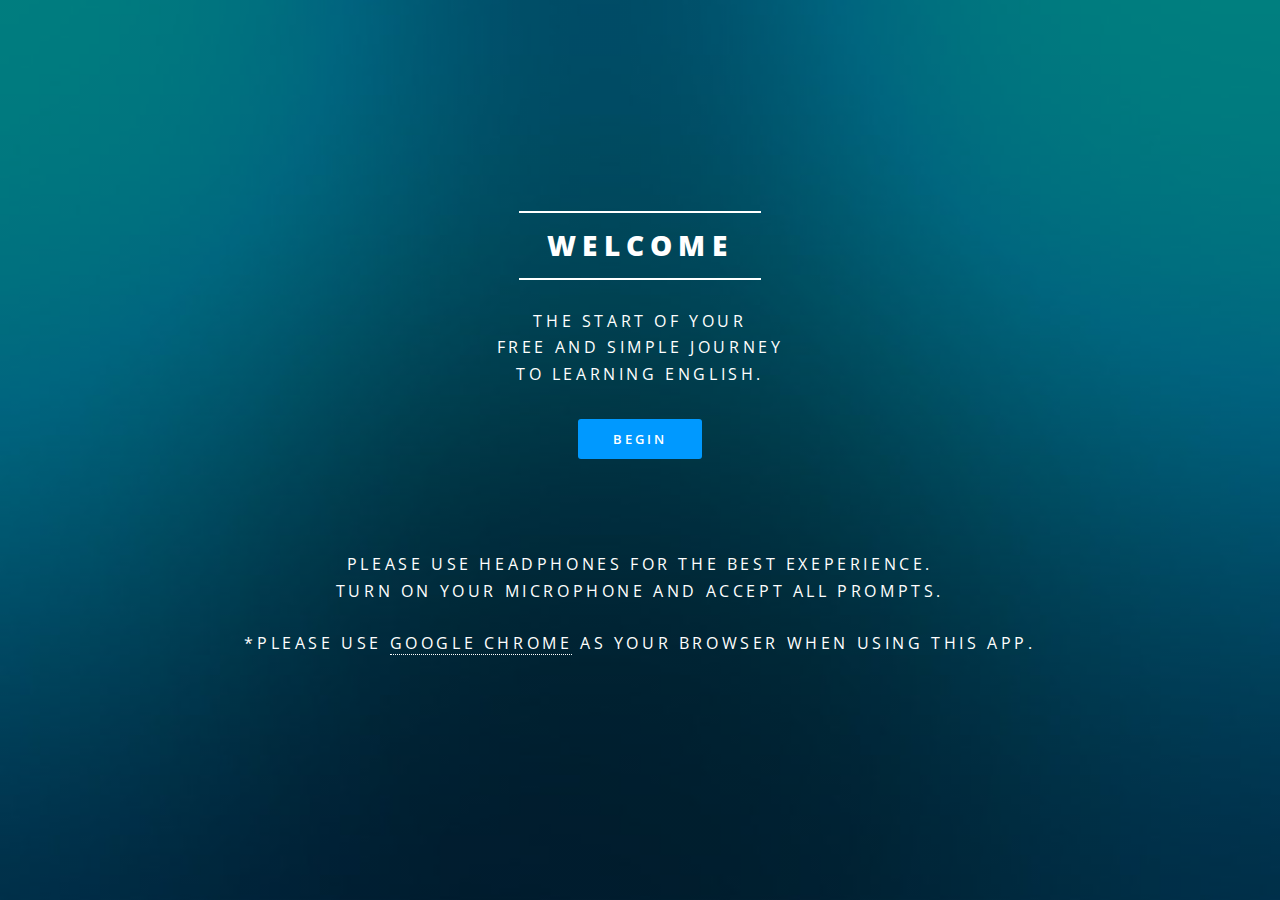
<file: index.html>
<!DOCTYPE HTML>
<!--
	Spectral by HTML5 UP
	html5up.net | @n33co
	Free for personal and commercial use under the CCA 3.0 license (html5up.net/license)
-->
<html>
	<head>
		<title>Home Page</title>
		<meta charset="utf-8" />
		<meta name="viewport" content="width=device-width, initial-scale=1" />
		<!--[if lte IE 8]><script src="assets/js/ie/html5shiv.js"></script><![endif]-->
		<link rel="stylesheet" href="assets/css/main.css" />
		<!--[if lte IE 8]><link rel="stylesheet" href="assets/css/ie8.css" /><![endif]-->
		<!--[if lte IE 9]><link rel="stylesheet" href="assets/css/ie9.css" /><![endif]-->
	</head>
	<body class="landing">

		<!-- Page Wrapper -->
			<div id="page-wrapper">
				<!-- Banner -->
					<section id="banner">
						<div class="inner">
							<h2>Welcome</h2>
							<p>The start of your<br />
							free and simple journey<br />
							to learning english.</p>
							<ul class="actions">
								<li><a href="Selection_Screen.html" class="button special">Begin</a></li>
							</ul>
							<br />
							<br />
							<p>Please use headphones for the best exeperience. <br/>
							turn on your microphone and accept all prompts. <br/> <br/>
							*Please use <a href="https://www.google.com/chrome/">Google Chrome</a> as your browser when using this app.</p>
						</div>
						</section>

		<!-- Scripts -->
			<script src="assets/js/jquery.min.js"></script>
			<script src="assets/js/jquery.scrollex.min.js"></script>
			<script src="assets/js/jquery.scrolly.min.js"></script>
			<script src="assets/js/skel.min.js"></script>
			<script src="assets/js/util.js"></script>
			<!--[if lte IE 8]><script src="assets/js/ie/respond.min.js"></script><![endif]-->
			<script src="assets/js/main.js"></script>
			<noscript>Sorry, your browser does not support JavaScript, please use a browser which does!</noscript>
	</body>
</html>
</file>
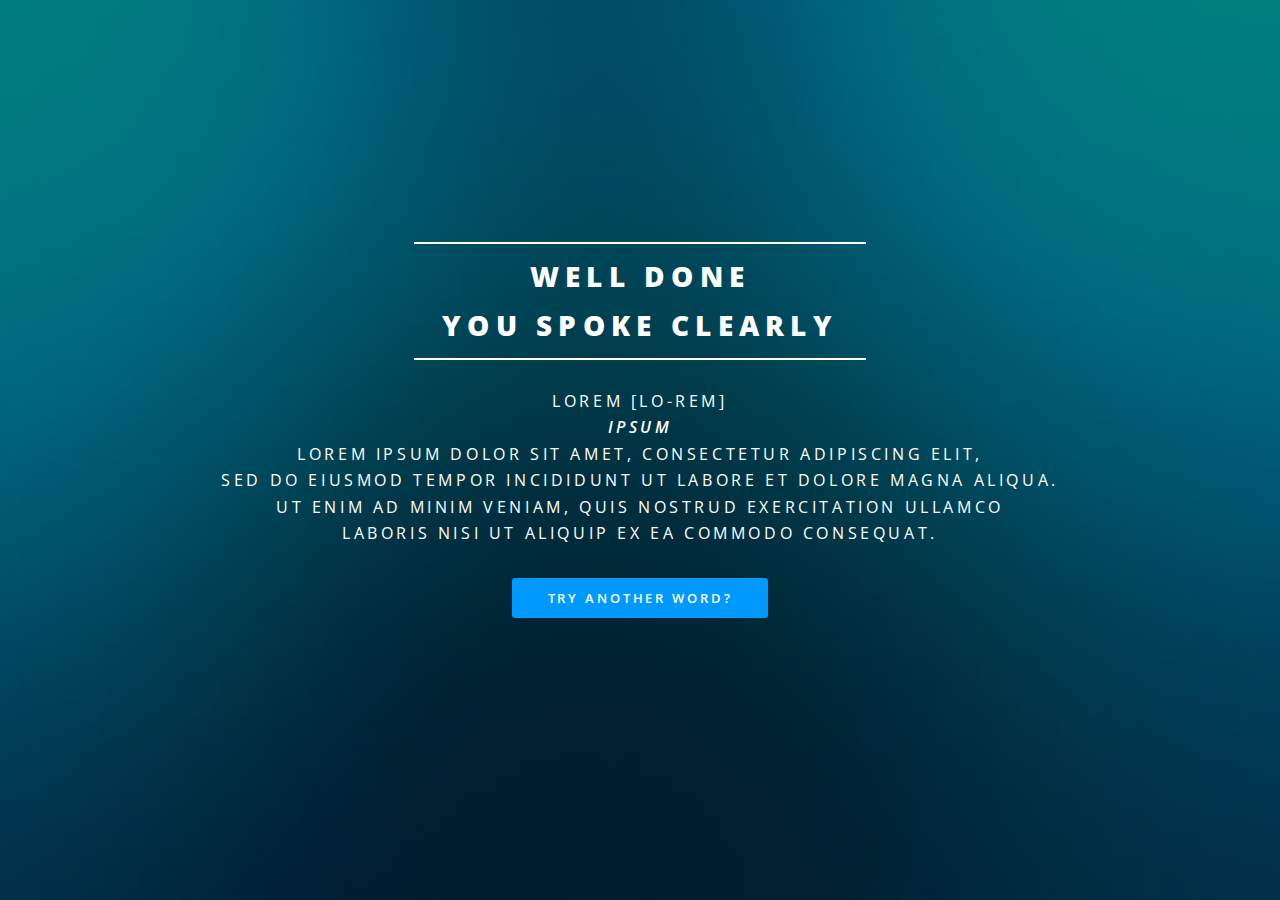
<file: Defalt Word Success Page.html>
<!DOCTYPE HTML>
<!--
	Spectral by HTML5 UP
	html5up.net | @n33co
	Free for personal and commercial use under the CCA 3.0 license (html5up.net/license)
-->
<html>
	<head>
		<title>Congratulations!</title>
		<meta charset="utf-8" />
		<meta name="viewport" content="width=device-width, initial-scale=1" />
		<!--[if lte IE 8]><script src="assets/js/ie/html5shiv.js"></script><![endif]-->
		<link rel="stylesheet" href="assets/css/main.css" />
		<!--[if lte IE 8]><link rel="stylesheet" href="assets/css/ie8.css" /><![endif]-->
		<!--[if lte IE 9]><link rel="stylesheet" href="assets/css/ie9.css" /><![endif]-->
	</head>
	<body class="landing">

		<!-- Page Wrapper -->
			<div id="page-wrapper">
				<!-- Banner -->
					<section id="banner">
						<div class="inner">
							<h2>Well Done <br />
							You spoke Clearly</h2>
							<p>Lorem [Lo-rem]<br />
							<em><b>Ipsum</b></em><br />
							Lorem ipsum dolor sit amet, consectetur adipiscing elit,<br/>
							sed do eiusmod tempor incididunt ut labore et dolore magna aliqua.<br/>
							Ut enim ad minim veniam, quis nostrud exercitation ullamco<br/>
							laboris nisi ut aliquip ex ea commodo consequat.</p>
							<ul class="actions">
								<li><a href="Selection Screen.html" class="button special">Try Another Word?</a></li>
							</ul>
						</div>
						</section>

		<!-- Scripts -->
			<script src="assets/js/jquery.min.js"></script>
			<script src="assets/js/jquery.scrollex.min.js"></script>
			<script src="assets/js/jquery.scrolly.min.js"></script>
			<script src="assets/js/skel.min.js"></script>
			<script src="assets/js/util.js"></script>
			<!--[if lte IE 8]><script src="assets/js/ie/respond.min.js"></script><![endif]-->
			<script src="assets/js/main.js"></script>

	</body>
</html>
</file>
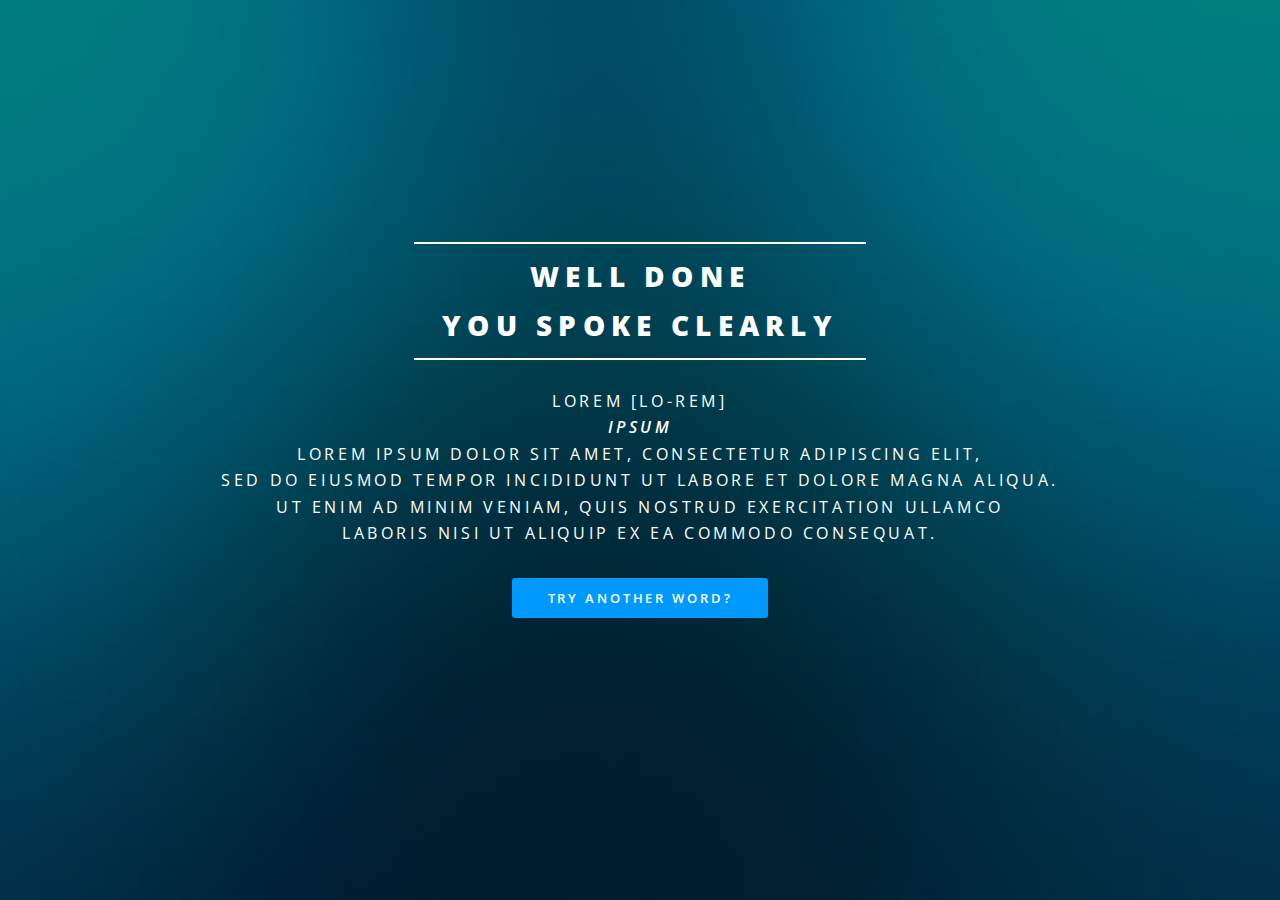
<file: Defalt_Word_Success_Page.html>
<!DOCTYPE HTML>
<!--
	Spectral by HTML5 UP
	html5up.net | @n33co
	Free for personal and commercial use under the CCA 3.0 license (html5up.net/license)
-->
<html>
	<head>
		<title>Congratulations!</title>
		<meta charset="utf-8" />
		<meta name="viewport" content="width=device-width, initial-scale=1" />
		<!--[if lte IE 8]><script src="assets/js/ie/html5shiv.js"></script><![endif]-->
		<link rel="stylesheet" href="assets/css/main.css" />
		<!--[if lte IE 8]><link rel="stylesheet" href="assets/css/ie8.css" /><![endif]-->
		<!--[if lte IE 9]><link rel="stylesheet" href="assets/css/ie9.css" /><![endif]-->
	</head>
	<body class="landing">

		<!-- Page Wrapper -->
			<div id="page-wrapper">
				<!-- Banner -->
					<section id="banner">
						<div class="inner">
							<h2>Well Done <br />
							You spoke Clearly</h2>
							<p>Lorem [Lo-rem]<br />
							<em><b>Ipsum</b></em><br />
							Lorem ipsum dolor sit amet, consectetur adipiscing elit,<br/>
							sed do eiusmod tempor incididunt ut labore et dolore magna aliqua.<br/>
							Ut enim ad minim veniam, quis nostrud exercitation ullamco<br/>
							laboris nisi ut aliquip ex ea commodo consequat.</p>
							<ul class="actions">
								<li><a href="Selection_Screen.html" class="button special">Try Another Word?</a></li>
							</ul>
						</div>
						</section>

		<!-- Scripts -->
			<script src="assets/js/jquery.min.js"></script>
			<script src="assets/js/jquery.scrollex.min.js"></script>
			<script src="assets/js/jquery.scrolly.min.js"></script>
			<script src="assets/js/skel.min.js"></script>
			<script src="assets/js/util.js"></script>
			<!--[if lte IE 8]><script src="assets/js/ie/respond.min.js"></script><![endif]-->
			<script src="assets/js/main.js"></script>

	</body>
</html>
</file>
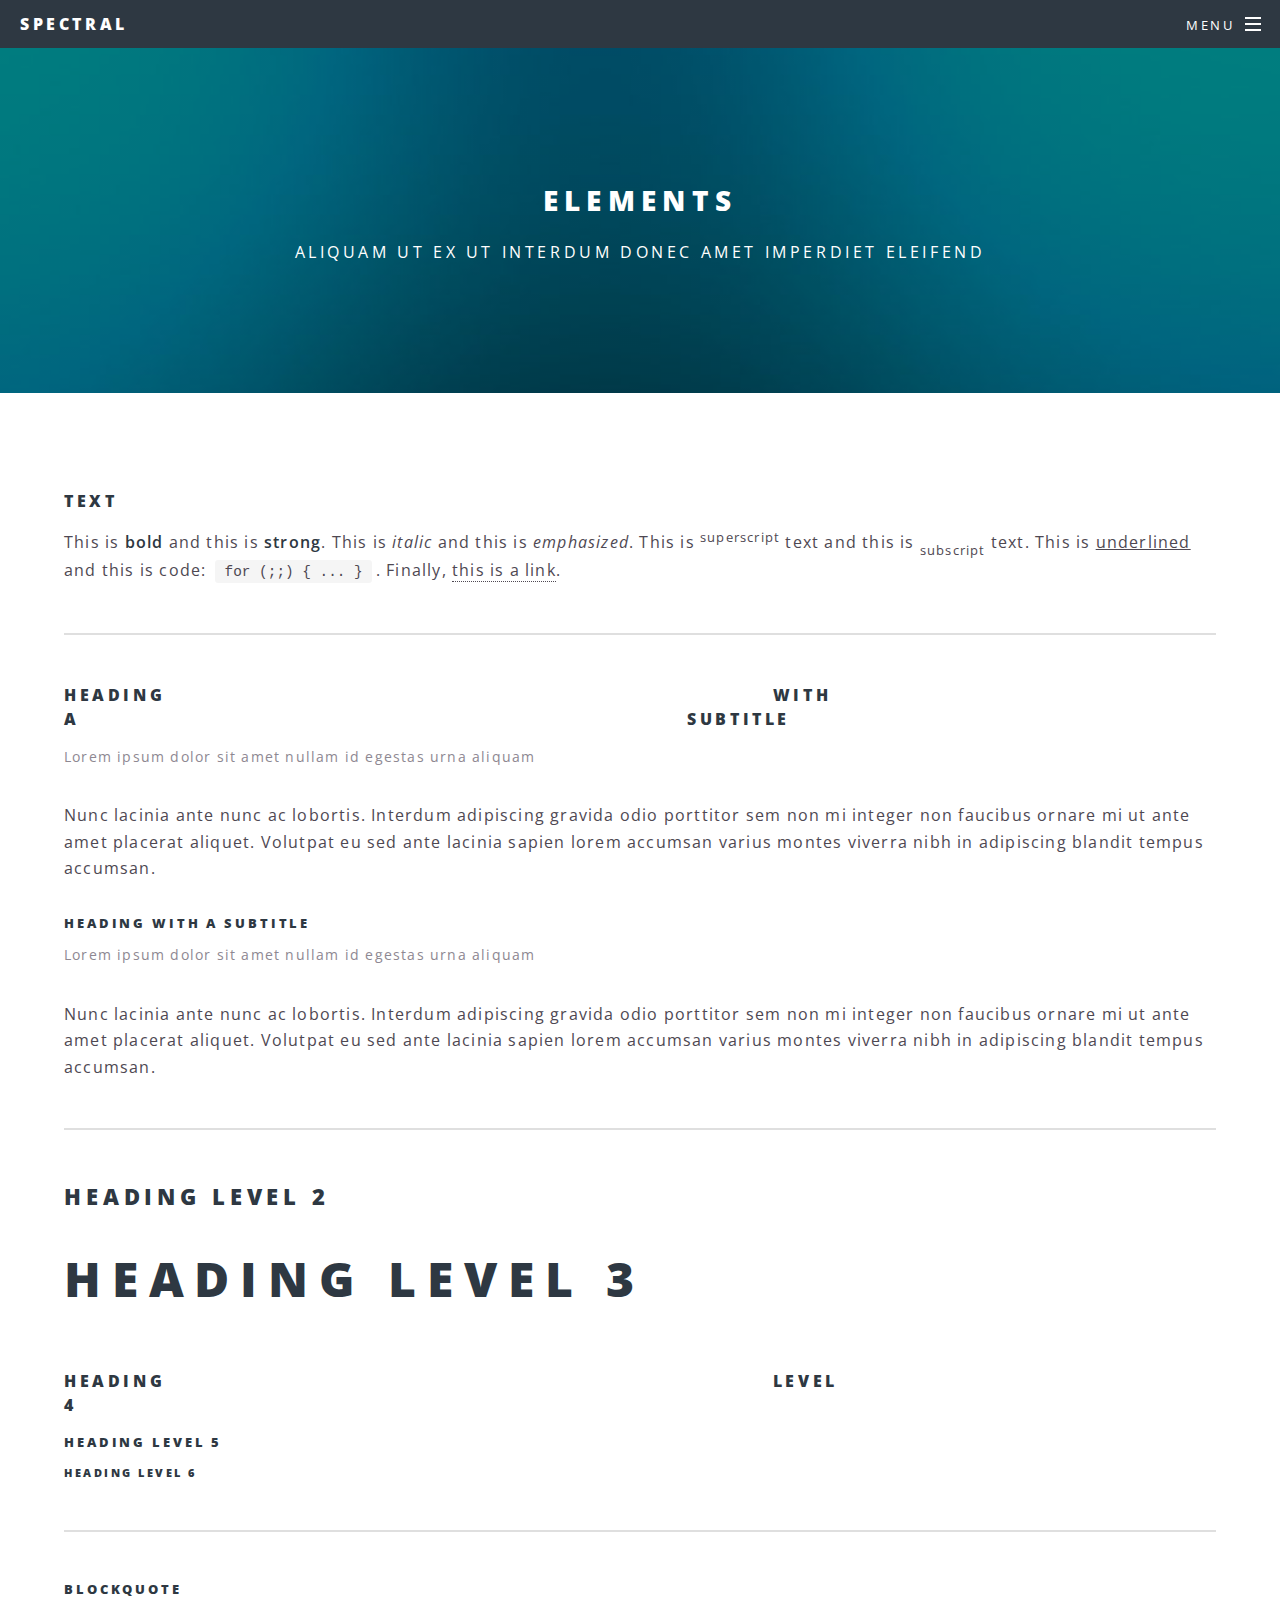
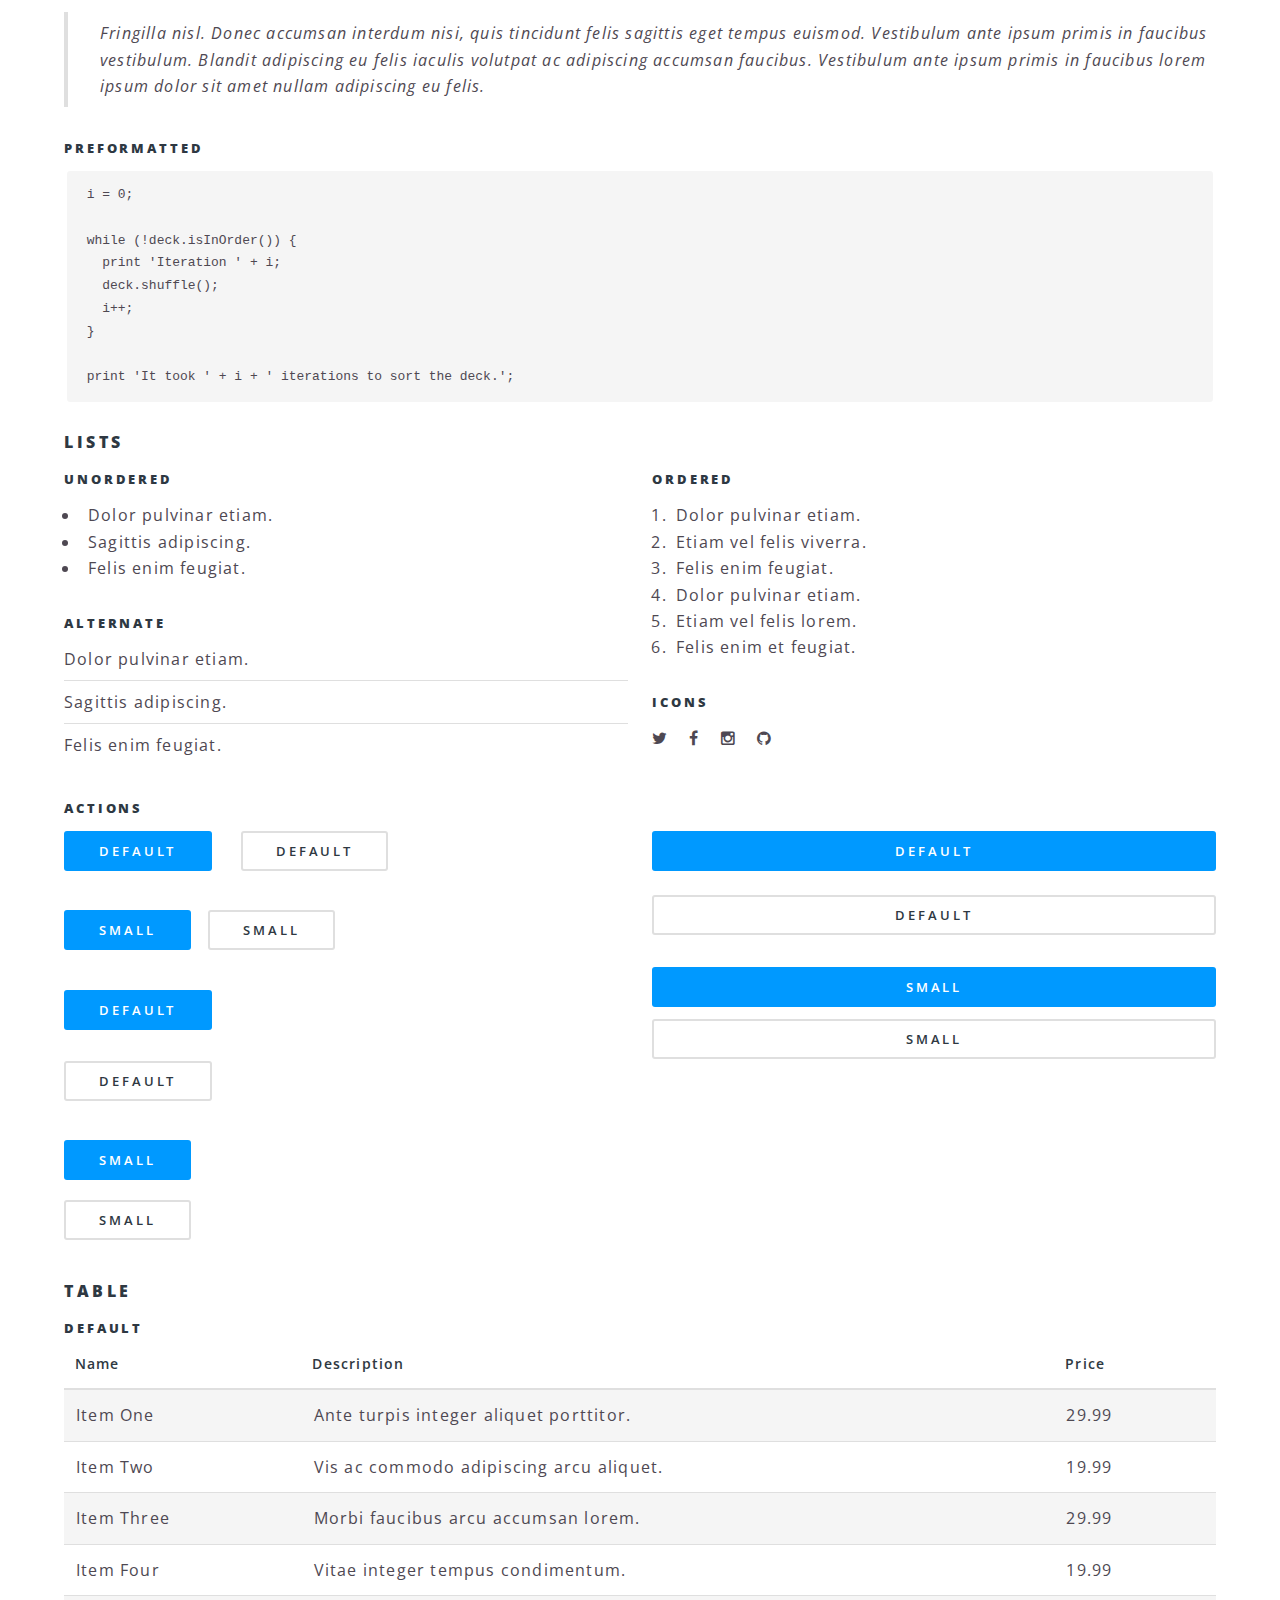
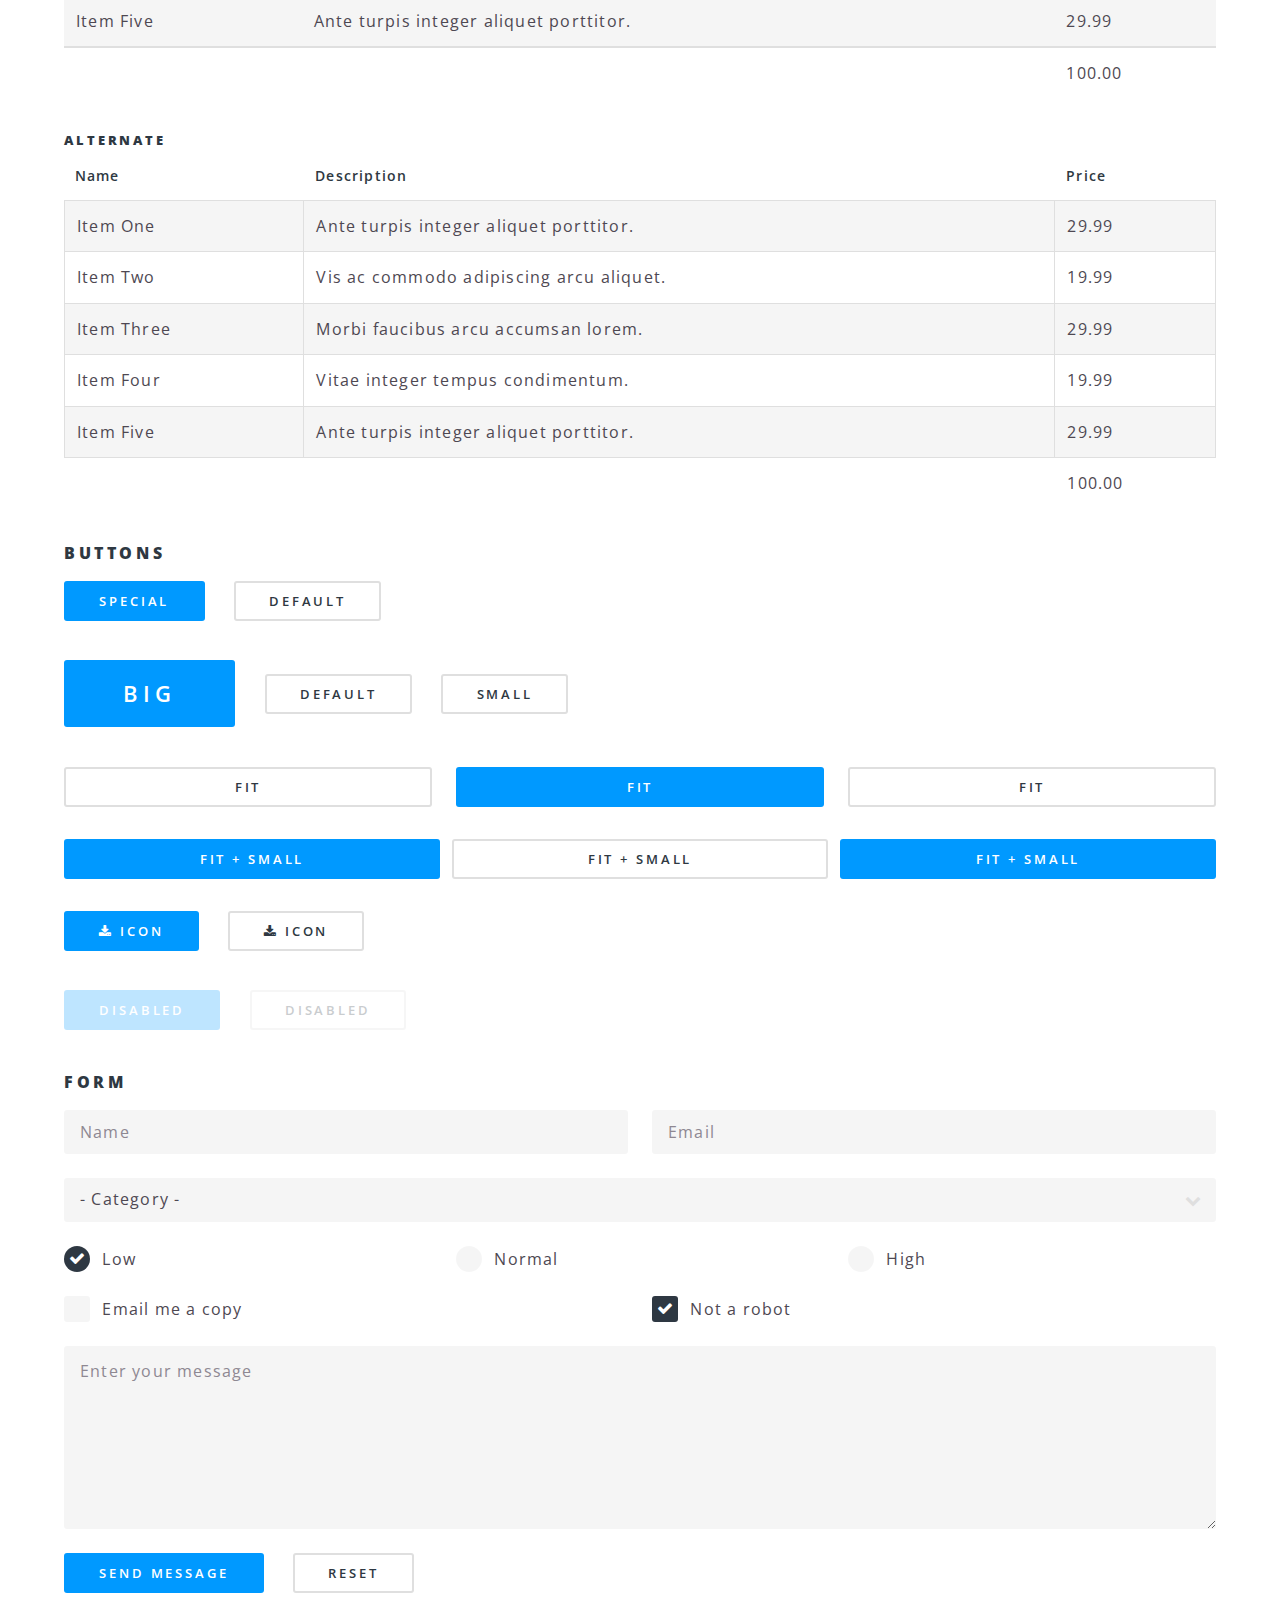
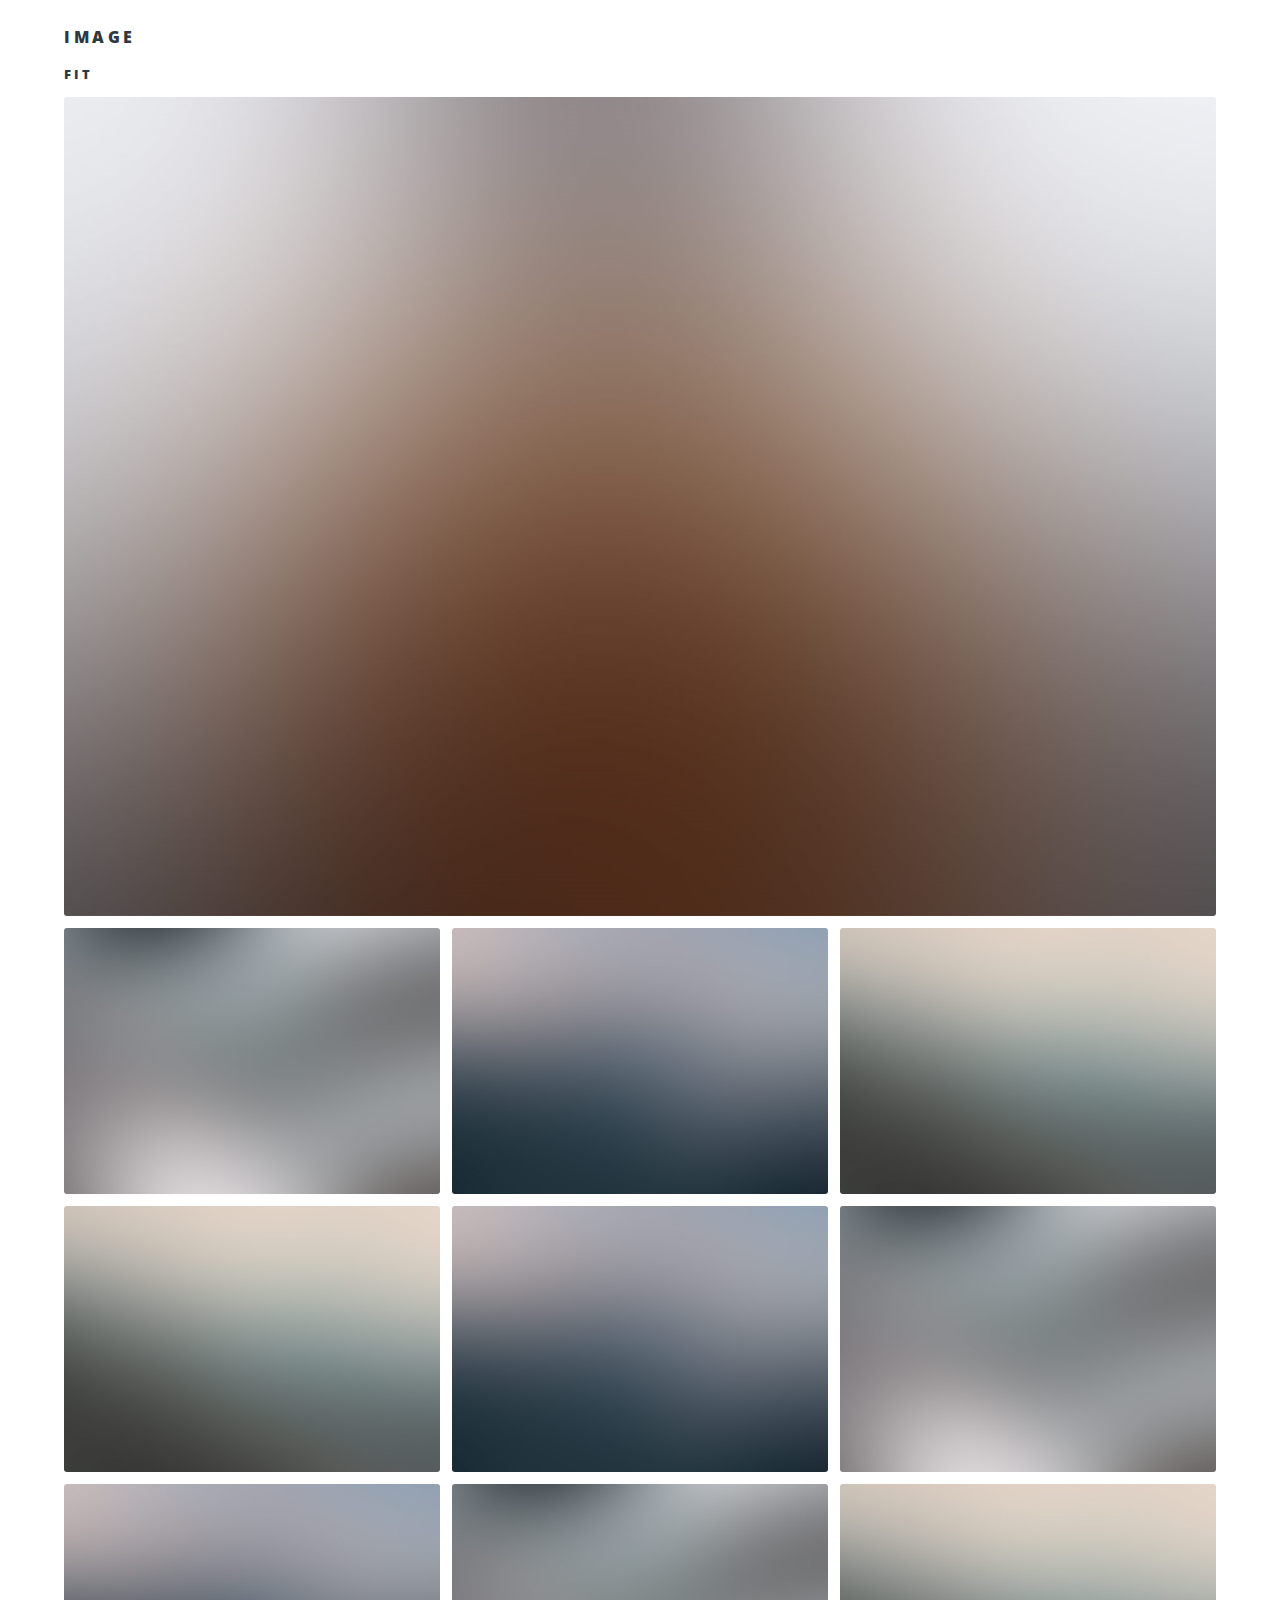
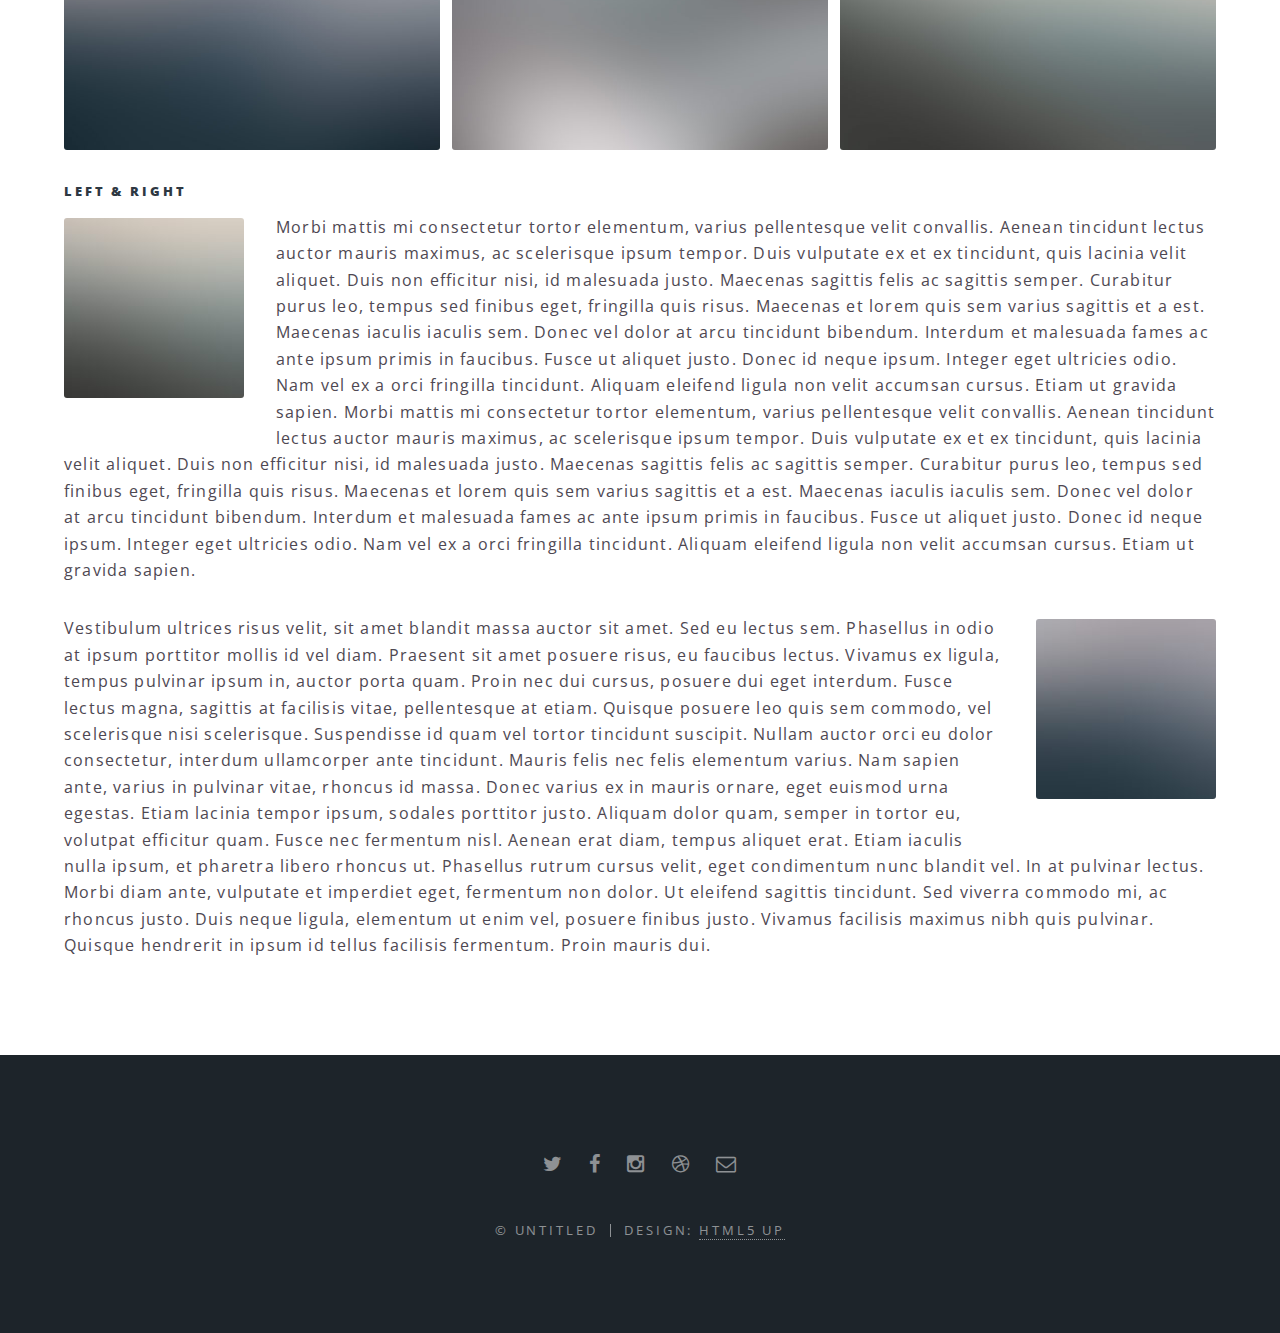
<file: elements (NOT NEEDED).html>
<!DOCTYPE HTML>
<!--
	Spectral by HTML5 UP
	html5up.net | @n33co
	Free for personal and commercial use under the CCA 3.0 license (html5up.net/license)
-->
<html>
	<head>
		<title>Elements - Spectral by HTML5 UP</title>
		<meta charset="utf-8" />
		<meta name="viewport" content="width=device-width, initial-scale=1" />
		<!--[if lte IE 8]><script src="assets/js/ie/html5shiv.js"></script><![endif]-->
		<link rel="stylesheet" href="assets/css/main.css" />
		<!--[if lte IE 8]><link rel="stylesheet" href="assets/css/ie8.css" /><![endif]-->
		<!--[if lte IE 9]><link rel="stylesheet" href="assets/css/ie9.css" /><![endif]-->
	</head>
	<body>

		<!-- Page Wrapper -->
			<div id="page-wrapper">

				<!-- Header -->
					<header id="header">
						<h1><a href="index.html">Spectral</a></h1>
						<nav id="nav">
							<ul>
								<li class="special">
									<a href="#menu" class="menuToggle"><span>Menu</span></a>
									<div id="menu">
										<ul>
											<li><a href="index.html">Home</a></li>
											<li><a href="generic.html">Generic</a></li>
											<li><a href="elements.html">Elements</a></li>
											<li><a href="#">Sign Up</a></li>
											<li><a href="#">Log In</a></li>
										</ul>
									</div>
								</li>
							</ul>
						</nav>
					</header>

				<!-- Main -->
					<article id="main">
						<header>
							<h2>Elements</h2>
							<p>Aliquam ut ex ut interdum donec amet imperdiet eleifend</p>
						</header>
						<section class="wrapper style5">
							<div class="inner">

								<section>
									<h4>Text</h4>
									<p>This is <b>bold</b> and this is <strong>strong</strong>. This is <i>italic</i> and this is <em>emphasized</em>.
									This is <sup>superscript</sup> text and this is <sub>subscript</sub> text.
									This is <u>underlined</u> and this is code: <code>for (;;) { ... }</code>. Finally, <a href="#">this is a link</a>.</p>
									<hr />
									<header>
										<h4>Heading with a Subtitle</h4>
										<p>Lorem ipsum dolor sit amet nullam id egestas urna aliquam</p>
									</header>
									<p>Nunc lacinia ante nunc ac lobortis. Interdum adipiscing gravida odio porttitor sem non mi integer non faucibus ornare mi ut ante amet placerat aliquet. Volutpat eu sed ante lacinia sapien lorem accumsan varius montes viverra nibh in adipiscing blandit tempus accumsan.</p>
									<header>
										<h5>Heading with a Subtitle</h5>
										<p>Lorem ipsum dolor sit amet nullam id egestas urna aliquam</p>
									</header>
									<p>Nunc lacinia ante nunc ac lobortis. Interdum adipiscing gravida odio porttitor sem non mi integer non faucibus ornare mi ut ante amet placerat aliquet. Volutpat eu sed ante lacinia sapien lorem accumsan varius montes viverra nibh in adipiscing blandit tempus accumsan.</p>
									<hr />
									<h2>Heading Level 2</h2>
									<h3>Heading Level 3</h3>
									<h4>Heading Level 4</h4>
									<h5>Heading Level 5</h5>
									<h6>Heading Level 6</h6>
									<hr />
									<h5>Blockquote</h5>
									<blockquote>Fringilla nisl. Donec accumsan interdum nisi, quis tincidunt felis sagittis eget tempus euismod. Vestibulum ante ipsum primis in faucibus vestibulum. Blandit adipiscing eu felis iaculis volutpat ac adipiscing accumsan faucibus. Vestibulum ante ipsum primis in faucibus lorem ipsum dolor sit amet nullam adipiscing eu felis.</blockquote>
									<h5>Preformatted</h5>
									<pre><code>i = 0;

while (!deck.isInOrder()) {
  print 'Iteration ' + i;
  deck.shuffle();
  i++;
}

print 'It took ' + i + ' iterations to sort the deck.';</code></pre>
								</section>

								<section>
									<h4>Lists</h4>
									<div class="row">
										<div class="6u 12u$(medium)">
											<h5>Unordered</h5>
											<ul>
												<li>Dolor pulvinar etiam.</li>
												<li>Sagittis adipiscing.</li>
												<li>Felis enim feugiat.</li>
											</ul>
											<h5>Alternate</h5>
											<ul class="alt">
												<li>Dolor pulvinar etiam.</li>
												<li>Sagittis adipiscing.</li>
												<li>Felis enim feugiat.</li>
											</ul>
										</div>
										<div class="6u$ 12u$(medium)">
											<h5>Ordered</h5>
											<ol>
												<li>Dolor pulvinar etiam.</li>
												<li>Etiam vel felis viverra.</li>
												<li>Felis enim feugiat.</li>
												<li>Dolor pulvinar etiam.</li>
												<li>Etiam vel felis lorem.</li>
												<li>Felis enim et feugiat.</li>
											</ol>
											<h5>Icons</h5>
											<ul class="icons">
												<li><a href="#" class="icon fa-twitter"><span class="label">Twitter</span></a></li>
												<li><a href="#" class="icon fa-facebook"><span class="label">Facebook</span></a></li>
												<li><a href="#" class="icon fa-instagram"><span class="label">Instagram</span></a></li>
												<li><a href="#" class="icon fa-github"><span class="label">Github</span></a></li>
											</ul>
										</div>
									</div>
									<h5>Actions</h5>
									<div class="row">
										<div class="6u 12u$(medium)">
											<ul class="actions">
												<li><a href="#" class="button special">Default</a></li>
												<li><a href="#" class="button">Default</a></li>
											</ul>
											<ul class="actions small">
												<li><a href="#" class="button special small">Small</a></li>
												<li><a href="#" class="button small">Small</a></li>
											</ul>
											<ul class="actions vertical">
												<li><a href="#" class="button special">Default</a></li>
												<li><a href="#" class="button">Default</a></li>
											</ul>
											<ul class="actions vertical small">
												<li><a href="#" class="button special small">Small</a></li>
												<li><a href="#" class="button small">Small</a></li>
											</ul>
										</div>
										<div class="6u 12u$(medium)">
											<ul class="actions vertical">
												<li><a href="#" class="button special fit">Default</a></li>
												<li><a href="#" class="button fit">Default</a></li>
											</ul>
											<ul class="actions vertical small">
												<li><a href="#" class="button special small fit">Small</a></li>
												<li><a href="#" class="button small fit">Small</a></li>
											</ul>
										</div>
									</div>
								</section>

								<section>
									<h4>Table</h4>
									<h5>Default</h5>
									<div class="table-wrapper">
										<table>
											<thead>
												<tr>
													<th>Name</th>
													<th>Description</th>
													<th>Price</th>
												</tr>
											</thead>
											<tbody>
												<tr>
													<td>Item One</td>
													<td>Ante turpis integer aliquet porttitor.</td>
													<td>29.99</td>
												</tr>
												<tr>
													<td>Item Two</td>
													<td>Vis ac commodo adipiscing arcu aliquet.</td>
													<td>19.99</td>
												</tr>
												<tr>
													<td>Item Three</td>
													<td> Morbi faucibus arcu accumsan lorem.</td>
													<td>29.99</td>
												</tr>
												<tr>
													<td>Item Four</td>
													<td>Vitae integer tempus condimentum.</td>
													<td>19.99</td>
												</tr>
												<tr>
													<td>Item Five</td>
													<td>Ante turpis integer aliquet porttitor.</td>
													<td>29.99</td>
												</tr>
											</tbody>
											<tfoot>
												<tr>
													<td colspan="2"></td>
													<td>100.00</td>
												</tr>
											</tfoot>
										</table>
									</div>

									<h5>Alternate</h5>
									<div class="table-wrapper">
										<table class="alt">
											<thead>
												<tr>
													<th>Name</th>
													<th>Description</th>
													<th>Price</th>
												</tr>
											</thead>
											<tbody>
												<tr>
													<td>Item One</td>
													<td>Ante turpis integer aliquet porttitor.</td>
													<td>29.99</td>
												</tr>
												<tr>
													<td>Item Two</td>
													<td>Vis ac commodo adipiscing arcu aliquet.</td>
													<td>19.99</td>
												</tr>
												<tr>
													<td>Item Three</td>
													<td> Morbi faucibus arcu accumsan lorem.</td>
													<td>29.99</td>
												</tr>
												<tr>
													<td>Item Four</td>
													<td>Vitae integer tempus condimentum.</td>
													<td>19.99</td>
												</tr>
												<tr>
													<td>Item Five</td>
													<td>Ante turpis integer aliquet porttitor.</td>
													<td>29.99</td>
												</tr>
											</tbody>
											<tfoot>
												<tr>
													<td colspan="2"></td>
													<td>100.00</td>
												</tr>
											</tfoot>
										</table>
									</div>
								</section>

								<section>
									<h4>Buttons</h4>
									<ul class="actions">
										<li><a href="#" class="button special">Special</a></li>
										<li><a href="#" class="button">Default</a></li>
									</ul>
									<ul class="actions">
										<li><a href="#" class="button big">Big</a></li>
										<li><a href="#" class="button">Default</a></li>
										<li><a href="#" class="button small">Small</a></li>
									</ul>
									<ul class="actions fit">
										<li><a href="#" class="button fit">Fit</a></li>
										<li><a href="#" class="button special fit">Fit</a></li>
										<li><a href="#" class="button fit">Fit</a></li>
									</ul>
									<ul class="actions fit small">
										<li><a href="#" class="button special fit small">Fit + Small</a></li>
										<li><a href="#" class="button fit small">Fit + Small</a></li>
										<li><a href="#" class="button special fit small">Fit + Small</a></li>
									</ul>
									<ul class="actions">
										<li><a href="#" class="button special icon fa-download">Icon</a></li>
										<li><a href="#" class="button icon fa-download">Icon</a></li>
									</ul>
									<ul class="actions">
										<li><span class="button special disabled">Disabled</span></li>
										<li><span class="button disabled">Disabled</span></li>
									</ul>
								</section>

								<section>
									<h4>Form</h4>
									<form method="post" action="#">
										<div class="row uniform">
											<div class="6u 12u$(xsmall)">
												<input type="text" name="demo-name" id="demo-name" value="" placeholder="Name" />
											</div>
											<div class="6u$ 12u$(xsmall)">
												<input type="email" name="demo-email" id="demo-email" value="" placeholder="Email" />
											</div>
											<div class="12u$">
												<div class="select-wrapper">
													<select name="demo-category" id="demo-category">
														<option value="">- Category -</option>
														<option value="1">Manufacturing</option>
														<option value="1">Shipping</option>
														<option value="1">Administration</option>
														<option value="1">Human Resources</option>
													</select>
												</div>
											</div>
											<div class="4u 12u$(small)">
												<input type="radio" id="demo-priority-low" name="demo-priority" checked>
												<label for="demo-priority-low">Low</label>
											</div>
											<div class="4u 12u$(small)">
												<input type="radio" id="demo-priority-normal" name="demo-priority">
												<label for="demo-priority-normal">Normal</label>
											</div>
											<div class="4u$ 12u$(small)">
												<input type="radio" id="demo-priority-high" name="demo-priority">
												<label for="demo-priority-high">High</label>
											</div>
											<div class="6u 12u$(small)">
												<input type="checkbox" id="demo-copy" name="demo-copy">
												<label for="demo-copy">Email me a copy</label>
											</div>
											<div class="6u$ 12u$(small)">
												<input type="checkbox" id="demo-human" name="demo-human" checked>
												<label for="demo-human">Not a robot</label>
											</div>
											<div class="12u$">
												<textarea name="demo-message" id="demo-message" placeholder="Enter your message" rows="6"></textarea>
											</div>
											<div class="12u$">
												<ul class="actions">
													<li><input type="submit" value="Send Message" class="special" /></li>
													<li><input type="reset" value="Reset" /></li>
												</ul>
											</div>
										</div>
									</form>
								</section>

								<section>
									<h4>Image</h4>
									<h5>Fit</h5>
									<div class="box alt">
										<div class="row uniform 50%">
											<div class="12u"><span class="image fit"><img src="images/banner.jpg" alt="" /></span></div>
											<div class="4u"><span class="image fit"><img src="images/pic01.jpg" alt="" /></span></div>
											<div class="4u"><span class="image fit"><img src="images/pic02.jpg" alt="" /></span></div>
											<div class="4u"><span class="image fit"><img src="images/pic03.jpg" alt="" /></span></div>
											<div class="4u"><span class="image fit"><img src="images/pic03.jpg" alt="" /></span></div>
											<div class="4u"><span class="image fit"><img src="images/pic02.jpg" alt="" /></span></div>
											<div class="4u"><span class="image fit"><img src="images/pic01.jpg" alt="" /></span></div>
											<div class="4u"><span class="image fit"><img src="images/pic02.jpg" alt="" /></span></div>
											<div class="4u"><span class="image fit"><img src="images/pic01.jpg" alt="" /></span></div>
											<div class="4u"><span class="image fit"><img src="images/pic03.jpg" alt="" /></span></div>
										</div>
									</div>
									<h5>Left &amp; Right</h5>
									<p><span class="image left"><img src="images/pic04.jpg" alt="" /></span>Morbi mattis mi consectetur tortor elementum, varius pellentesque velit convallis. Aenean tincidunt lectus auctor mauris maximus, ac scelerisque ipsum tempor. Duis vulputate ex et ex tincidunt, quis lacinia velit aliquet. Duis non efficitur nisi, id malesuada justo. Maecenas sagittis felis ac sagittis semper. Curabitur purus leo, tempus sed finibus eget, fringilla quis risus. Maecenas et lorem quis sem varius sagittis et a est. Maecenas iaculis iaculis sem. Donec vel dolor at arcu tincidunt bibendum. Interdum et malesuada fames ac ante ipsum primis in faucibus. Fusce ut aliquet justo. Donec id neque ipsum. Integer eget ultricies odio. Nam vel ex a orci fringilla tincidunt. Aliquam eleifend ligula non velit accumsan cursus. Etiam ut gravida sapien. Morbi mattis mi consectetur tortor elementum, varius pellentesque velit convallis. Aenean tincidunt lectus auctor mauris maximus, ac scelerisque ipsum tempor. Duis vulputate ex et ex tincidunt, quis lacinia velit aliquet. Duis non efficitur nisi, id malesuada justo. Maecenas sagittis felis ac sagittis semper. Curabitur purus leo, tempus sed finibus eget, fringilla quis risus. Maecenas et lorem quis sem varius sagittis et a est. Maecenas iaculis iaculis sem. Donec vel dolor at arcu tincidunt bibendum. Interdum et malesuada fames ac ante ipsum primis in faucibus. Fusce ut aliquet justo. Donec id neque ipsum. Integer eget ultricies odio. Nam vel ex a orci fringilla tincidunt. Aliquam eleifend ligula non velit accumsan cursus. Etiam ut gravida sapien.</p>
									<p><span class="image right"><img src="images/pic05.jpg" alt="" /></span>Vestibulum ultrices risus velit, sit amet blandit massa auctor sit amet. Sed eu lectus sem. Phasellus in odio at ipsum porttitor mollis id vel diam. Praesent sit amet posuere risus, eu faucibus lectus. Vivamus ex ligula, tempus pulvinar ipsum in, auctor porta quam. Proin nec dui cursus, posuere dui eget interdum. Fusce lectus magna, sagittis at facilisis vitae, pellentesque at etiam. Quisque posuere leo quis sem commodo, vel scelerisque nisi scelerisque. Suspendisse id quam vel tortor tincidunt suscipit. Nullam auctor orci eu dolor consectetur, interdum ullamcorper ante tincidunt. Mauris felis nec felis elementum varius. Nam sapien ante, varius in pulvinar vitae, rhoncus id massa. Donec varius ex in mauris ornare, eget euismod urna egestas. Etiam lacinia tempor ipsum, sodales porttitor justo. Aliquam dolor quam, semper in tortor eu, volutpat efficitur quam. Fusce nec fermentum nisl. Aenean erat diam, tempus aliquet erat. Etiam iaculis nulla ipsum, et pharetra libero rhoncus ut. Phasellus rutrum cursus velit, eget condimentum nunc blandit vel. In at pulvinar lectus. Morbi diam ante, vulputate et imperdiet eget, fermentum non dolor. Ut eleifend sagittis tincidunt. Sed viverra commodo mi, ac rhoncus justo. Duis neque ligula, elementum ut enim vel, posuere finibus justo. Vivamus facilisis maximus nibh quis pulvinar. Quisque hendrerit in ipsum id tellus facilisis fermentum. Proin mauris dui.</p>
								</section>

							</div>
						</section>
					</article>

				<!-- Footer -->
					<footer id="footer">
						<ul class="icons">
							<li><a href="#" class="icon fa-twitter"><span class="label">Twitter</span></a></li>
							<li><a href="#" class="icon fa-facebook"><span class="label">Facebook</span></a></li>
							<li><a href="#" class="icon fa-instagram"><span class="label">Instagram</span></a></li>
							<li><a href="#" class="icon fa-dribbble"><span class="label">Dribbble</span></a></li>
							<li><a href="#" class="icon fa-envelope-o"><span class="label">Email</span></a></li>
						</ul>
						<ul class="copyright">
							<li>&copy; Untitled</li><li>Design: <a href="http://html5up.net">HTML5 UP</a></li>
						</ul>
					</footer>

			</div>

		<!-- Scripts -->
			<script src="assets/js/jquery.min.js"></script>
			<script src="assets/js/jquery.scrollex.min.js"></script>
			<script src="assets/js/jquery.scrolly.min.js"></script>
			<script src="assets/js/skel.min.js"></script>
			<script src="assets/js/util.js"></script>
			<!--[if lte IE 8]><script src="assets/js/ie/respond.min.js"></script><![endif]-->
			<script src="assets/js/main.js"></script>

	</body>
</html>
</file>
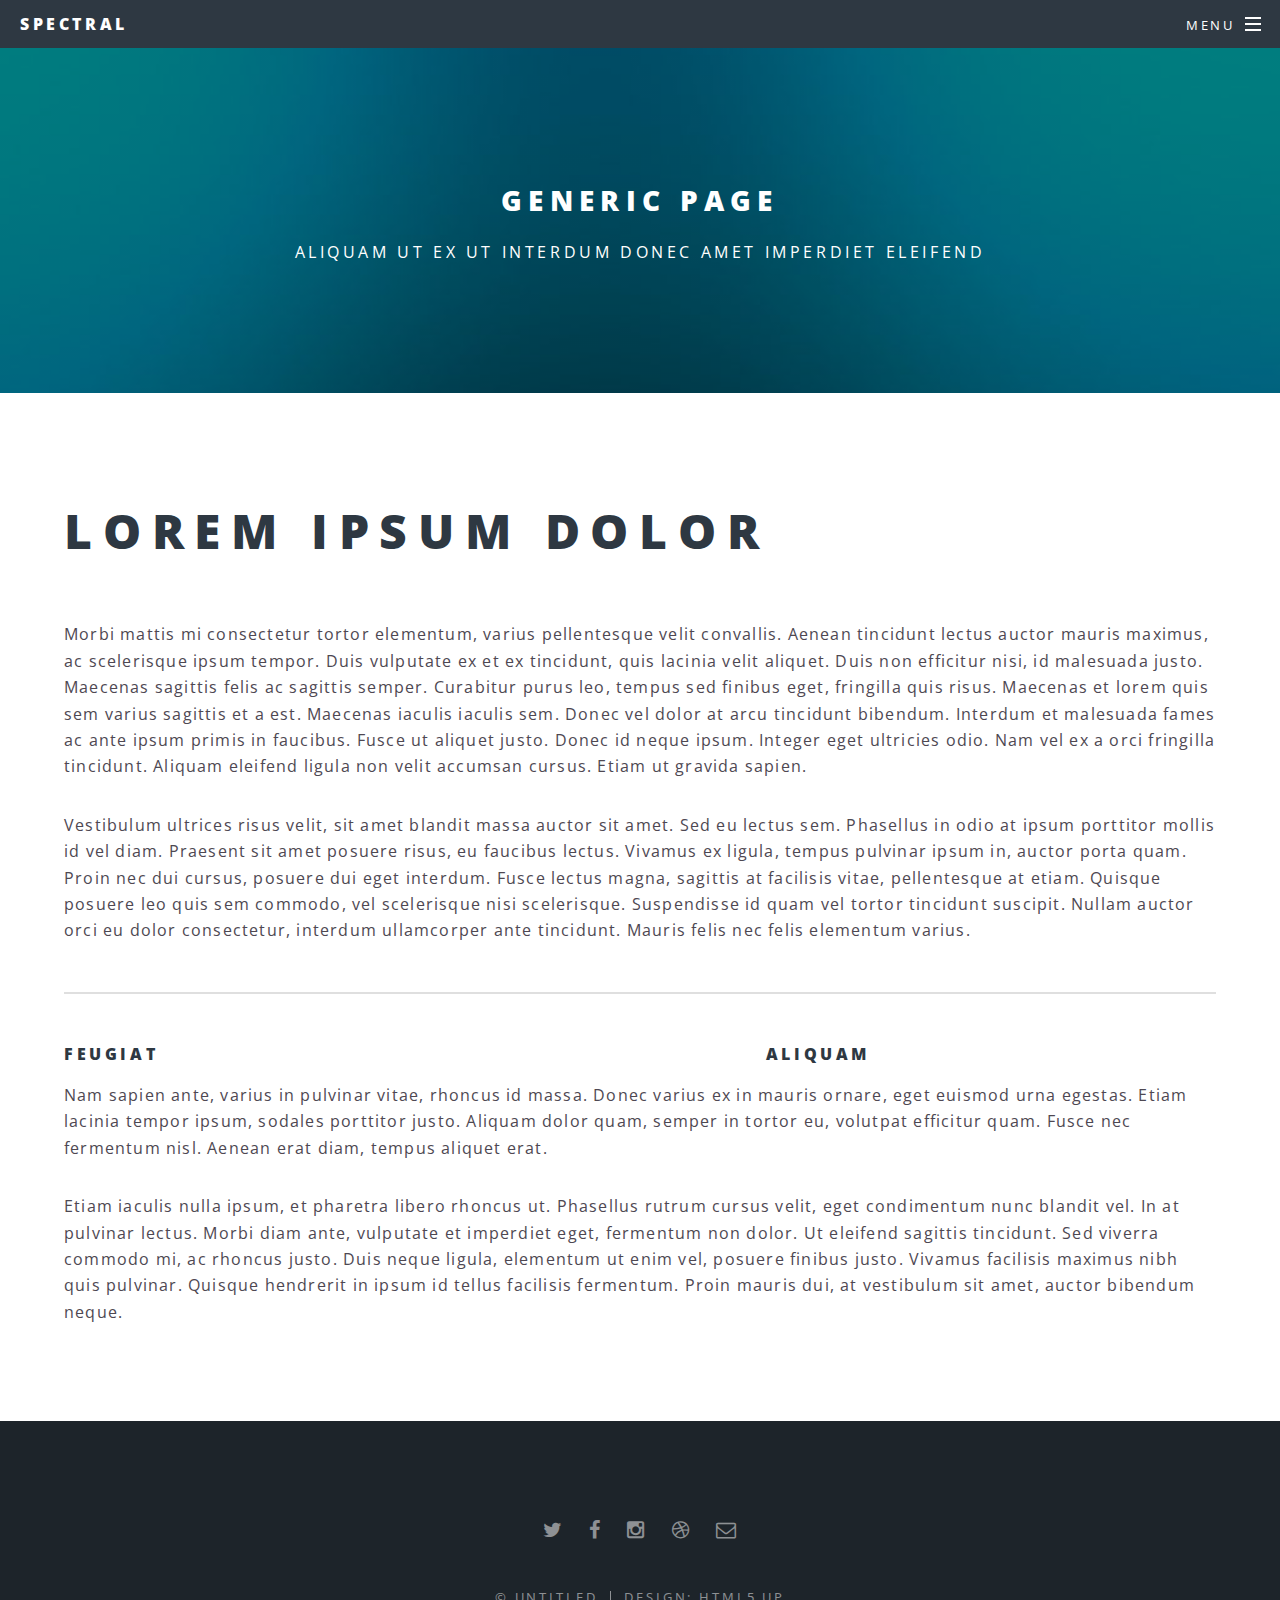
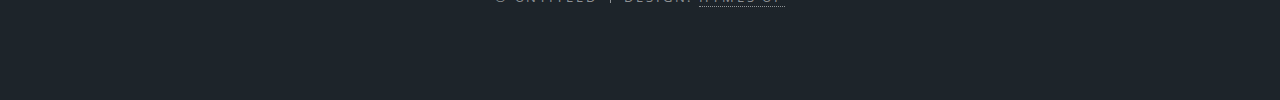
<file: generic (NOT NEEDED).html>
<!DOCTYPE HTML>
<!--
	Spectral by HTML5 UP
	html5up.net | @n33co
	Free for personal and commercial use under the CCA 3.0 license (html5up.net/license)
-->
<html>
	<head>
		<title>Generic - Spectral by HTML5 UP</title>
		<meta charset="utf-8" />
		<meta name="viewport" content="width=device-width, initial-scale=1" />
		<!--[if lte IE 8]><script src="assets/js/ie/html5shiv.js"></script><![endif]-->
		<link rel="stylesheet" href="assets/css/main.css" />
		<!--[if lte IE 8]><link rel="stylesheet" href="assets/css/ie8.css" /><![endif]-->
		<!--[if lte IE 9]><link rel="stylesheet" href="assets/css/ie9.css" /><![endif]-->
	</head>
	<body>

		<!-- Page Wrapper -->
			<div id="page-wrapper">

				<!-- Header -->
					<header id="header">
						<h1><a href="index.html">Spectral</a></h1>
						<nav id="nav">
							<ul>
								<li class="special">
									<a href="#menu" class="menuToggle"><span>Menu</span></a>
									<div id="menu">
										<ul>
											<li><a href="index.html">Home</a></li>
											<li><a href="generic.html">Generic</a></li>
											<li><a href="elements.html">Elements</a></li>
											<li><a href="#">Sign Up</a></li>
											<li><a href="#">Log In</a></li>
										</ul>
									</div>
								</li>
							</ul>
						</nav>
					</header>

				<!-- Main -->
					<article id="main">
						<header>
							<h2>Generic Page</h2>
							<p>Aliquam ut ex ut interdum donec amet imperdiet eleifend</p>
						</header>
						<section class="wrapper style5">
							<div class="inner">

								<h3>Lorem ipsum dolor</h3>
								<p>Morbi mattis mi consectetur tortor elementum, varius pellentesque velit convallis. Aenean tincidunt lectus auctor mauris maximus, ac scelerisque ipsum tempor. Duis vulputate ex et ex tincidunt, quis lacinia velit aliquet. Duis non efficitur nisi, id malesuada justo. Maecenas sagittis felis ac sagittis semper. Curabitur purus leo, tempus sed finibus eget, fringilla quis risus. Maecenas et lorem quis sem varius sagittis et a est. Maecenas iaculis iaculis sem. Donec vel dolor at arcu tincidunt bibendum. Interdum et malesuada fames ac ante ipsum primis in faucibus. Fusce ut aliquet justo. Donec id neque ipsum. Integer eget ultricies odio. Nam vel ex a orci fringilla tincidunt. Aliquam eleifend ligula non velit accumsan cursus. Etiam ut gravida sapien.</p>

								<p>Vestibulum ultrices risus velit, sit amet blandit massa auctor sit amet. Sed eu lectus sem. Phasellus in odio at ipsum porttitor mollis id vel diam. Praesent sit amet posuere risus, eu faucibus lectus. Vivamus ex ligula, tempus pulvinar ipsum in, auctor porta quam. Proin nec dui cursus, posuere dui eget interdum. Fusce lectus magna, sagittis at facilisis vitae, pellentesque at etiam. Quisque posuere leo quis sem commodo, vel scelerisque nisi scelerisque. Suspendisse id quam vel tortor tincidunt suscipit. Nullam auctor orci eu dolor consectetur, interdum ullamcorper ante tincidunt. Mauris felis nec felis elementum varius.</p>

								<hr />

								<h4>Feugiat aliquam</h4>
								<p>Nam sapien ante, varius in pulvinar vitae, rhoncus id massa. Donec varius ex in mauris ornare, eget euismod urna egestas. Etiam lacinia tempor ipsum, sodales porttitor justo. Aliquam dolor quam, semper in tortor eu, volutpat efficitur quam. Fusce nec fermentum nisl. Aenean erat diam, tempus aliquet erat.</p>

								<p>Etiam iaculis nulla ipsum, et pharetra libero rhoncus ut. Phasellus rutrum cursus velit, eget condimentum nunc blandit vel. In at pulvinar lectus. Morbi diam ante, vulputate et imperdiet eget, fermentum non dolor. Ut eleifend sagittis tincidunt. Sed viverra commodo mi, ac rhoncus justo. Duis neque ligula, elementum ut enim vel, posuere finibus justo. Vivamus facilisis maximus nibh quis pulvinar. Quisque hendrerit in ipsum id tellus facilisis fermentum. Proin mauris dui, at vestibulum sit amet, auctor bibendum neque.</p>

							</div>
						</section>
					</article>

				<!-- Footer -->
					<footer id="footer">
						<ul class="icons">
							<li><a href="#" class="icon fa-twitter"><span class="label">Twitter</span></a></li>
							<li><a href="#" class="icon fa-facebook"><span class="label">Facebook</span></a></li>
							<li><a href="#" class="icon fa-instagram"><span class="label">Instagram</span></a></li>
							<li><a href="#" class="icon fa-dribbble"><span class="label">Dribbble</span></a></li>
							<li><a href="#" class="icon fa-envelope-o"><span class="label">Email</span></a></li>
						</ul>
						<ul class="copyright">
							<li>&copy; Untitled</li><li>Design: <a href="http://html5up.net">HTML5 UP</a></li>
						</ul>
					</footer>

			</div>

		<!-- Scripts -->
			<script src="assets/js/jquery.min.js"></script>
			<script src="assets/js/jquery.scrollex.min.js"></script>
			<script src="assets/js/jquery.scrolly.min.js"></script>
			<script src="assets/js/skel.min.js"></script>
			<script src="assets/js/util.js"></script>
			<!--[if lte IE 8]><script src="assets/js/ie/respond.min.js"></script><![endif]-->
			<script src="assets/js/main.js"></script>

	</body>
</html>
</file>
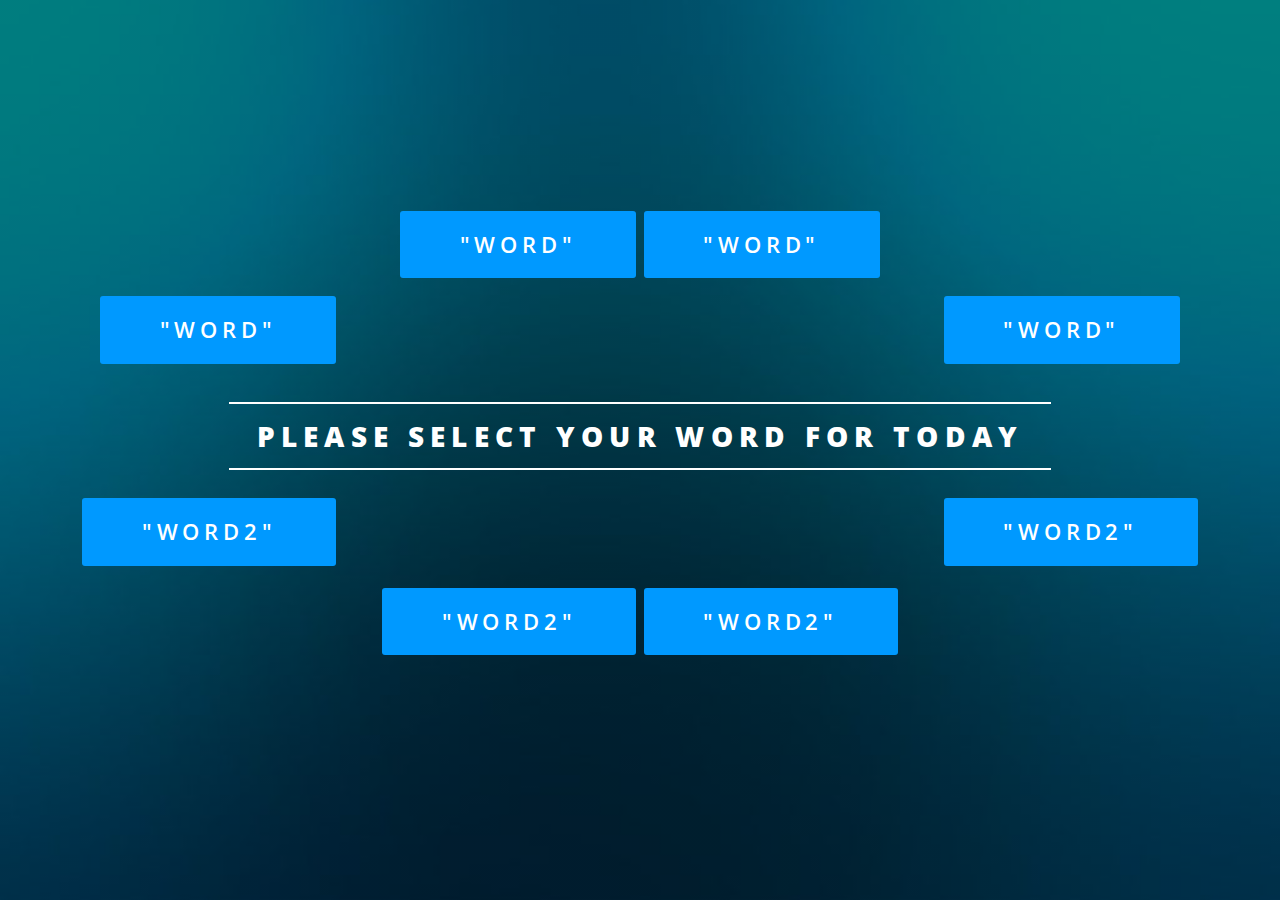
<file: Selection Screen.html>
<!DOCTYPE HTML>
<!--
	Spectral by HTML5 UP
	html5up.net | @n33co
	Free for personal and commercial use under the CCA 3.0 license (html5up.net/license)
-->
<html>
	<head>
		<title>Selection Hub</title>
		<meta charset="utf-8" />
		<meta name="viewport" content="width=device-width, initial-scale=1" />
		<!--[if lte IE 8]><script src="assets/js/ie/html5shiv.js"></script><![endif]-->
		<link rel="stylesheet" href="assets/css/main.css" />
		<!--[if lte IE 8]><link rel="stylesheet" href="assets/css/ie8.css" /><![endif]-->
		<!--[if lte IE 9]><link rel="stylesheet" href="assets/css/ie9.css" /><![endif]-->
	</head>
	<body class="landing">

		<!-- Page Wrapper -->
			<div id="page-wrapper">
				<!-- Banner -->
					<section id="banner">
						<div class="inner">
							<ul class="actions">
								<h1><a href="Defalt_Word_Template.html" class="button big">"Word"</a>
								<a href="Defalt_Word_Template.html" class="button big">"Word"</a></h1>
								<h4><a href="Defalt_Word_Template.html" class="button big">"Word"</a>
								<a href="Defalt_Word_Template.html" class="button big">"Word"</a></h4>
							</ul>
							<h2>Please Select Your Word For Today</h2>
							<ul class="actions">
								<h4><a href="Defalt_Word_Template_2.html" class="button big">"Word2"</a>
								<a href="Defalt_Word_Template_2.html" class="button big">"Word2"</a></h4>
								<h1><a href="Defalt_Word_Template_2.html" class="button big">"Word2"</a>
								<a href="Defalt_Word_Template_2.html" class="button big">"Word2"</a></h1>
							</ul>
		<!-- Scripts -->
			<script src="assets/js/jquery.min.js"></script>
			<script src="assets/js/jquery.scrollex.min.js"></script>
			<script src="assets/js/jquery.scrolly.min.js"></script>
			<script src="assets/js/skel.min.js"></script>
			<script src="assets/js/util.js"></script>
			<!--[if lte IE 8]><script src="assets/js/ie/respond.min.js"></script><![endif]-->
			<script src="assets/js/main.js"></script>

	</body>
</html>
</file>
<file: assets/css/ie8.css>
/*
	Spectral by HTML5 UP
	html5up.net | @n33co
	Free for personal and commercial use under the CCA 3.0 license (html5up.net/license)
*/

/* Icon */

	.icon.major {
		border: none;
	}

		.icon.major:before {
			font-size: 3em;
		}

/* Form */

	label {
		color: #2E3842;
	}

	input[type="text"],
	input[type="password"],
	input[type="email"],
	select,
	textarea {
		border: solid 1px #dfdfdf;
	}

/* Button */

	input[type="submit"],
	input[type="reset"],
	input[type="button"],
	button,
	.button {
		border: solid 2px #dfdfdf;
	}

		input[type="submit"].special,
		input[type="reset"].special,
		input[type="button"].special,
		button.special,
		.button.special {
			border: 0 !important;
		}

/* Page Wrapper + Menu */

	#menu {
		display: none;
	}

	body.is-menu-visible #menu {
		display: block;
	}

/* Header */

	#header nav > ul > li > a.menuToggle:after {
		display: none;
	}

/* Banner + Wrapper (style4) */

	#banner,
	.wrapper.style4 {
		-ms-behavior: url("assets/js/ie/backgroundsize.min.htc");
	}

		#banner:before,
		.wrapper.style4:before {
			display: none;
		}

/* Banner */

	#banner .more {
		height: 4em;
	}

		#banner .more:after {
			display: none;
		}

/* Main */

	#main > header {
		-ms-behavior: url("assets/js/ie/backgroundsize.min.htc");
	}

		#main > header:before {
			display: none;
		}
</file>
<file: assets/css/ie9.css>
/*
	Spectral by HTML5 UP
	html5up.net | @n33co
	Free for personal and commercial use under the CCA 3.0 license (html5up.net/license)
*/

/* Spotlight */

	.spotlight {
		display: block;
	}

		.spotlight .image {
			display: inline-block;
			vertical-align: top;
		}

		.spotlight .content {
			padding: 4em 4em 2em 4em ;
			display: inline-block;
		}

		.spotlight:after {
			clear: both;
			content: '';
			display: block;
		}

/* Features */

	.features {
		display: block;
	}

		.features li {
			float: left;
		}

		.features:after {
			content: '';
			display: block;
			clear: both;
		}

/* Banner + Wrapper (style4) */

	#banner,
	.wrapper.style4 {
		background-image: url("../../images/banner.jpg");
		background-position: center center;
		background-repeat: no-repeat;
		background-size: cover;
		position: relative;
	}

		#banner:before,
		.wrapper.style4:before {
			background: #000000;
			content: '';
			height: 100%;
			left: 0;
			opacity: 0.5;
			position: absolute;
			top: 0;
			width: 100%;
		}

		#banner .inner,
		.wrapper.style4 .inner {
			position: relative;
			z-index: 1;
		}

/* Banner */

	#banner {
		padding: 14em 0 12em 0 ;
		height: auto;
	}

		#banner:after {
			display: none;
		}

/* CTA */

	#cta .inner header {
		float: left;
	}

	#cta .inner .actions {
		float: left;
	}

	#cta .inner:after {
		clear: both;
		content: '';
		display: block;
	}

/* Main */

	#main > header {
		background-image: url("../../images/banner.jpg");
		background-position: center center;
		background-repeat: no-repeat;
		background-size: cover;
		position: relative;
	}

		#main > header:before {
			background: #000000;
			content: '';
			height: 100%;
			left: 0;
			opacity: 0.5;
			position: absolute;
			top: 0;
			width: 100%;
		}

		#main > header > * {
			position: relative;
			z-index: 1;
		}
</file>
<file: assets/css/main.css>
@import url(font-awesome.min.css);
@import url("http://fonts.googleapis.com/css?family=Open+Sans:400,400italic,600,600italic,800,800italic");

/*
	Spectral by HTML5 UP
	html5up.net | @n33co
	Free for personal and commercial use under the CCA 3.0 license (html5up.net/license)
*/

/* Reset */

	html, body, div, span, applet, object, iframe, h1, h2, h3, h4, h5, h6, p, blockquote, pre, a, abbr, acronym, address, big, cite, code, del, dfn, em, img, ins, kbd, q, s, samp, small, strike, strong, sub, sup, tt, var, b, u, i, center, dl, dt, dd, ol, ul, li, fieldset, form, label, legend, table, caption, tbody, tfoot, thead, tr, th, td, article, aside, canvas, details, embed, figure, figcaption, footer, header, hgroup, menu, nav, output, ruby, section, summary, time, mark, audio, video {
		margin: 0;
		padding: 0;
		border: 0;
		font-size: 100%;
		font: inherit;
		vertical-align: baseline;
	}

	article, aside, details, figcaption, figure, footer, header, hgroup, menu, nav, section {
		display: block;
	}

	body {
		line-height: 1;
	}

	ol, ul {
		list-style: none;
	}

	blockquote, q {
		quotes: none;
	}

	blockquote:before, blockquote:after, q:before, q:after {
		content: '';
		content: none;
	}

	table {
		border-collapse: collapse;
		border-spacing: 0;
	}

	body {
		-webkit-text-size-adjust: none;
	}

/* Box Model */

	*, *:before, *:after {
		-moz-box-sizing: border-box;
		-webkit-box-sizing: border-box;
		box-sizing: border-box;
	}

/* Grid */

	.row {
		border-bottom: solid 1px transparent;
		-moz-box-sizing: border-box;
		-webkit-box-sizing: border-box;
		box-sizing: border-box;
	}

	.row > * {
		float: left;
		-moz-box-sizing: border-box;
		-webkit-box-sizing: border-box;
		box-sizing: border-box;
	}

	.row:after, .row:before {
		content: '';
		display: block;
		clear: both;
		height: 0;
	}

	.row.uniform > * > :first-child {
		margin-top: 0;
	}

	.row.uniform > * > :last-child {
		margin-bottom: 0;
	}

	.row.\30 \25 > * {
		padding: 0 0 0 0em;
	}

	.row.\30 \25 {
		margin: 0 0 -1px 0em;
	}

	.row.uniform.\30 \25 > * {
		padding: 0em 0 0 0em;
	}

	.row.uniform.\30 \25 {
		margin: 0em 0 -1px 0em;
	}

	.row > * {
		padding: 0 0 0 1.5em;
	}

	.row {
		margin: 0 0 -1px -1.5em;
	}

	.row.uniform > * {
		padding: 1.5em 0 0 1.5em;
	}

	.row.uniform {
		margin: -1.5em 0 -1px -1.5em;
	}

	.row.\32 00\25 > * {
		padding: 0 0 0 3em;
	}

	.row.\32 00\25 {
		margin: 0 0 -1px -3em;
	}

	.row.uniform.\32 00\25 > * {
		padding: 3em 0 0 3em;
	}

	.row.uniform.\32 00\25 {
		margin: -3em 0 -1px -3em;
	}

	.row.\31 50\25 > * {
		padding: 0 0 0 2.25em;
	}

	.row.\31 50\25 {
		margin: 0 0 -1px -2.25em;
	}

	.row.uniform.\31 50\25 > * {
		padding: 2.25em 0 0 2.25em;
	}

	.row.uniform.\31 50\25 {
		margin: -2.25em 0 -1px -2.25em;
	}

	.row.\35 0\25 > * {
		padding: 0 0 0 0.75em;
	}

	.row.\35 0\25 {
		margin: 0 0 -1px -0.75em;
	}

	.row.uniform.\35 0\25 > * {
		padding: 0.75em 0 0 0.75em;
	}

	.row.uniform.\35 0\25 {
		margin: -0.75em 0 -1px -0.75em;
	}

	.row.\32 5\25 > * {
		padding: 0 0 0 0.375em;
	}

	.row.\32 5\25 {
		margin: 0 0 -1px -0.375em;
	}

	.row.uniform.\32 5\25 > * {
		padding: 0.375em 0 0 0.375em;
	}

	.row.uniform.\32 5\25 {
		margin: -0.375em 0 -1px -0.375em;
	}

	.\31 2u, .\31 2u\24 {
		width: 100%;
		clear: none;
		margin-left: 0;
	}

	.\31 1u, .\31 1u\24 {
		width: 91.6666666667%;
		clear: none;
		margin-left: 0;
	}

	.\31 0u, .\31 0u\24 {
		width: 83.3333333333%;
		clear: none;
		margin-left: 0;
	}

	.\39 u, .\39 u\24 {
		width: 75%;
		clear: none;
		margin-left: 0;
	}

	.\38 u, .\38 u\24 {
		width: 66.6666666667%;
		clear: none;
		margin-left: 0;
	}

	.\37 u, .\37 u\24 {
		width: 58.3333333333%;
		clear: none;
		margin-left: 0;
	}

	.\36 u, .\36 u\24 {
		width: 50%;
		clear: none;
		margin-left: 0;
	}

	.\35 u, .\35 u\24 {
		width: 41.6666666667%;
		clear: none;
		margin-left: 0;
	}

	.\34 u, .\34 u\24 {
		width: 33.3333333333%;
		clear: none;
		margin-left: 0;
	}

	.\33 u, .\33 u\24 {
		width: 25%;
		clear: none;
		margin-left: 0;
	}

	.\32 u, .\32 u\24 {
		width: 16.6666666667%;
		clear: none;
		margin-left: 0;
	}

	.\31 u, .\31 u\24 {
		width: 8.3333333333%;
		clear: none;
		margin-left: 0;
	}

	.\31 2u\24 + *,
	.\31 1u\24 + *,
	.\31 0u\24 + *,
	.\39 u\24 + *,
	.\38 u\24 + *,
	.\37 u\24 + *,
	.\36 u\24 + *,
	.\35 u\24 + *,
	.\34 u\24 + *,
	.\33 u\24 + *,
	.\32 u\24 + *,
	.\31 u\24 + * {
		clear: left;
	}

	.\-11u {
		margin-left: 91.66667%;
	}

	.\-10u {
		margin-left: 83.33333%;
	}

	.\-9u {
		margin-left: 75%;
	}

	.\-8u {
		margin-left: 66.66667%;
	}

	.\-7u {
		margin-left: 58.33333%;
	}

	.\-6u {
		margin-left: 50%;
	}

	.\-5u {
		margin-left: 41.66667%;
	}

	.\-4u {
		margin-left: 33.33333%;
	}

	.\-3u {
		margin-left: 25%;
	}

	.\-2u {
		margin-left: 16.66667%;
	}

	.\-1u {
		margin-left: 8.33333%;
	}

	@media screen and (max-width: 1680px) {

		.row > * {
			padding: 0 0 0 1.5em;
		}

		.row {
			margin: 0 0 -1px -1.5em;
		}

		.row.uniform > * {
			padding: 1.5em 0 0 1.5em;
		}

		.row.uniform {
			margin: -1.5em 0 -1px -1.5em;
		}

		.row.\32 00\25 > * {
			padding: 0 0 0 3em;
		}

		.row.\32 00\25 {
			margin: 0 0 -1px -3em;
		}

		.row.uniform.\32 00\25 > * {
			padding: 3em 0 0 3em;
		}

		.row.uniform.\32 00\25 {
			margin: -3em 0 -1px -3em;
		}

		.row.\31 50\25 > * {
			padding: 0 0 0 2.25em;
		}

		.row.\31 50\25 {
			margin: 0 0 -1px -2.25em;
		}

		.row.uniform.\31 50\25 > * {
			padding: 2.25em 0 0 2.25em;
		}

		.row.uniform.\31 50\25 {
			margin: -2.25em 0 -1px -2.25em;
		}

		.row.\35 0\25 > * {
			padding: 0 0 0 0.75em;
		}

		.row.\35 0\25 {
			margin: 0 0 -1px -0.75em;
		}

		.row.uniform.\35 0\25 > * {
			padding: 0.75em 0 0 0.75em;
		}

		.row.uniform.\35 0\25 {
			margin: -0.75em 0 -1px -0.75em;
		}

		.row.\32 5\25 > * {
			padding: 0 0 0 0.375em;
		}

		.row.\32 5\25 {
			margin: 0 0 -1px -0.375em;
		}

		.row.uniform.\32 5\25 > * {
			padding: 0.375em 0 0 0.375em;
		}

		.row.uniform.\32 5\25 {
			margin: -0.375em 0 -1px -0.375em;
		}

		.\31 2u\28xlarge\29, .\31 2u\24\28xlarge\29 {
			width: 100%;
			clear: none;
			margin-left: 0;
		}

		.\31 1u\28xlarge\29, .\31 1u\24\28xlarge\29 {
			width: 91.6666666667%;
			clear: none;
			margin-left: 0;
		}

		.\31 0u\28xlarge\29, .\31 0u\24\28xlarge\29 {
			width: 83.3333333333%;
			clear: none;
			margin-left: 0;
		}

		.\39 u\28xlarge\29, .\39 u\24\28xlarge\29 {
			width: 75%;
			clear: none;
			margin-left: 0;
		}

		.\38 u\28xlarge\29, .\38 u\24\28xlarge\29 {
			width: 66.6666666667%;
			clear: none;
			margin-left: 0;
		}

		.\37 u\28xlarge\29, .\37 u\24\28xlarge\29 {
			width: 58.3333333333%;
			clear: none;
			margin-left: 0;
		}

		.\36 u\28xlarge\29, .\36 u\24\28xlarge\29 {
			width: 50%;
			clear: none;
			margin-left: 0;
		}

		.\35 u\28xlarge\29, .\35 u\24\28xlarge\29 {
			width: 41.6666666667%;
			clear: none;
			margin-left: 0;
		}

		.\34 u\28xlarge\29, .\34 u\24\28xlarge\29 {
			width: 33.3333333333%;
			clear: none;
			margin-left: 0;
		}

		.\33 u\28xlarge\29, .\33 u\24\28xlarge\29 {
			width: 25%;
			clear: none;
			margin-left: 0;
		}

		.\32 u\28xlarge\29, .\32 u\24\28xlarge\29 {
			width: 16.6666666667%;
			clear: none;
			margin-left: 0;
		}

		.\31 u\28xlarge\29, .\31 u\24\28xlarge\29 {
			width: 8.3333333333%;
			clear: none;
			margin-left: 0;
		}

		.\31 2u\24\28xlarge\29 + *,
		.\31 1u\24\28xlarge\29 + *,
		.\31 0u\24\28xlarge\29 + *,
		.\39 u\24\28xlarge\29 + *,
		.\38 u\24\28xlarge\29 + *,
		.\37 u\24\28xlarge\29 + *,
		.\36 u\24\28xlarge\29 + *,
		.\35 u\24\28xlarge\29 + *,
		.\34 u\24\28xlarge\29 + *,
		.\33 u\24\28xlarge\29 + *,
		.\32 u\24\28xlarge\29 + *,
		.\31 u\24\28xlarge\29 + * {
			clear: left;
		}

		.\-11u\28xlarge\29 {
			margin-left: 91.66667%;
		}

		.\-10u\28xlarge\29 {
			margin-left: 83.33333%;
		}

		.\-9u\28xlarge\29 {
			margin-left: 75%;
		}

		.\-8u\28xlarge\29 {
			margin-left: 66.66667%;
		}

		.\-7u\28xlarge\29 {
			margin-left: 58.33333%;
		}

		.\-6u\28xlarge\29 {
			margin-left: 50%;
		}

		.\-5u\28xlarge\29 {
			margin-left: 41.66667%;
		}

		.\-4u\28xlarge\29 {
			margin-left: 33.33333%;
		}

		.\-3u\28xlarge\29 {
			margin-left: 25%;
		}

		.\-2u\28xlarge\29 {
			margin-left: 16.66667%;
		}

		.\-1u\28xlarge\29 {
			margin-left: 8.33333%;
		}

	}

	@media screen and (max-width: 1280px) {

		.row > * {
			padding: 0 0 0 1.5em;
		}

		.row {
			margin: 0 0 -1px -1.5em;
		}

		.row.uniform > * {
			padding: 1.5em 0 0 1.5em;
		}

		.row.uniform {
			margin: -1.5em 0 -1px -1.5em;
		}

		.row.\32 00\25 > * {
			padding: 0 0 0 3em;
		}

		.row.\32 00\25 {
			margin: 0 0 -1px -3em;
		}

		.row.uniform.\32 00\25 > * {
			padding: 3em 0 0 3em;
		}

		.row.uniform.\32 00\25 {
			margin: -3em 0 -1px -3em;
		}

		.row.\31 50\25 > * {
			padding: 0 0 0 2.25em;
		}

		.row.\31 50\25 {
			margin: 0 0 -1px -2.25em;
		}

		.row.uniform.\31 50\25 > * {
			padding: 2.25em 0 0 2.25em;
		}

		.row.uniform.\31 50\25 {
			margin: -2.25em 0 -1px -2.25em;
		}

		.row.\35 0\25 > * {
			padding: 0 0 0 0.75em;
		}

		.row.\35 0\25 {
			margin: 0 0 -1px -0.75em;
		}

		.row.uniform.\35 0\25 > * {
			padding: 0.75em 0 0 0.75em;
		}

		.row.uniform.\35 0\25 {
			margin: -0.75em 0 -1px -0.75em;
		}

		.row.\32 5\25 > * {
			padding: 0 0 0 0.375em;
		}

		.row.\32 5\25 {
			margin: 0 0 -1px -0.375em;
		}

		.row.uniform.\32 5\25 > * {
			padding: 0.375em 0 0 0.375em;
		}

		.row.uniform.\32 5\25 {
			margin: -0.375em 0 -1px -0.375em;
		}

		.\31 2u\28large\29, .\31 2u\24\28large\29 {
			width: 100%;
			clear: none;
			margin-left: 0;
		}

		.\31 1u\28large\29, .\31 1u\24\28large\29 {
			width: 91.6666666667%;
			clear: none;
			margin-left: 0;
		}

		.\31 0u\28large\29, .\31 0u\24\28large\29 {
			width: 83.3333333333%;
			clear: none;
			margin-left: 0;
		}

		.\39 u\28large\29, .\39 u\24\28large\29 {
			width: 75%;
			clear: none;
			margin-left: 0;
		}

		.\38 u\28large\29, .\38 u\24\28large\29 {
			width: 66.6666666667%;
			clear: none;
			margin-left: 0;
		}

		.\37 u\28large\29, .\37 u\24\28large\29 {
			width: 58.3333333333%;
			clear: none;
			margin-left: 0;
		}

		.\36 u\28large\29, .\36 u\24\28large\29 {
			width: 50%;
			clear: none;
			margin-left: 0;
		}

		.\35 u\28large\29, .\35 u\24\28large\29 {
			width: 41.6666666667%;
			clear: none;
			margin-left: 0;
		}

		.\34 u\28large\29, .\34 u\24\28large\29 {
			width: 33.3333333333%;
			clear: none;
			margin-left: 0;
		}

		.\33 u\28large\29, .\33 u\24\28large\29 {
			width: 25%;
			clear: none;
			margin-left: 0;
		}

		.\32 u\28large\29, .\32 u\24\28large\29 {
			width: 16.6666666667%;
			clear: none;
			margin-left: 0;
		}

		.\31 u\28large\29, .\31 u\24\28large\29 {
			width: 8.3333333333%;
			clear: none;
			margin-left: 0;
		}

		.\31 2u\24\28large\29 + *,
		.\31 1u\24\28large\29 + *,
		.\31 0u\24\28large\29 + *,
		.\39 u\24\28large\29 + *,
		.\38 u\24\28large\29 + *,
		.\37 u\24\28large\29 + *,
		.\36 u\24\28large\29 + *,
		.\35 u\24\28large\29 + *,
		.\34 u\24\28large\29 + *,
		.\33 u\24\28large\29 + *,
		.\32 u\24\28large\29 + *,
		.\31 u\24\28large\29 + * {
			clear: left;
		}

		.\-11u\28large\29 {
			margin-left: 91.66667%;
		}

		.\-10u\28large\29 {
			margin-left: 83.33333%;
		}

		.\-9u\28large\29 {
			margin-left: 75%;
		}

		.\-8u\28large\29 {
			margin-left: 66.66667%;
		}

		.\-7u\28large\29 {
			margin-left: 58.33333%;
		}

		.\-6u\28large\29 {
			margin-left: 50%;
		}

		.\-5u\28large\29 {
			margin-left: 41.66667%;
		}

		.\-4u\28large\29 {
			margin-left: 33.33333%;
		}

		.\-3u\28large\29 {
			margin-left: 25%;
		}

		.\-2u\28large\29 {
			margin-left: 16.66667%;
		}

		.\-1u\28large\29 {
			margin-left: 8.33333%;
		}

	}

	@media screen and (max-width: 980px) {

		.row > * {
			padding: 0 0 0 1.5em;
		}

		.row {
			margin: 0 0 -1px -1.5em;
		}

		.row.uniform > * {
			padding: 1.5em 0 0 1.5em;
		}

		.row.uniform {
			margin: -1.5em 0 -1px -1.5em;
		}

		.row.\32 00\25 > * {
			padding: 0 0 0 3em;
		}

		.row.\32 00\25 {
			margin: 0 0 -1px -3em;
		}

		.row.uniform.\32 00\25 > * {
			padding: 3em 0 0 3em;
		}

		.row.uniform.\32 00\25 {
			margin: -3em 0 -1px -3em;
		}

		.row.\31 50\25 > * {
			padding: 0 0 0 2.25em;
		}

		.row.\31 50\25 {
			margin: 0 0 -1px -2.25em;
		}

		.row.uniform.\31 50\25 > * {
			padding: 2.25em 0 0 2.25em;
		}

		.row.uniform.\31 50\25 {
			margin: -2.25em 0 -1px -2.25em;
		}

		.row.\35 0\25 > * {
			padding: 0 0 0 0.75em;
		}

		.row.\35 0\25 {
			margin: 0 0 -1px -0.75em;
		}

		.row.uniform.\35 0\25 > * {
			padding: 0.75em 0 0 0.75em;
		}

		.row.uniform.\35 0\25 {
			margin: -0.75em 0 -1px -0.75em;
		}

		.row.\32 5\25 > * {
			padding: 0 0 0 0.375em;
		}

		.row.\32 5\25 {
			margin: 0 0 -1px -0.375em;
		}

		.row.uniform.\32 5\25 > * {
			padding: 0.375em 0 0 0.375em;
		}

		.row.uniform.\32 5\25 {
			margin: -0.375em 0 -1px -0.375em;
		}

		.\31 2u\28medium\29, .\31 2u\24\28medium\29 {
			width: 100%;
			clear: none;
			margin-left: 0;
		}

		.\31 1u\28medium\29, .\31 1u\24\28medium\29 {
			width: 91.6666666667%;
			clear: none;
			margin-left: 0;
		}

		.\31 0u\28medium\29, .\31 0u\24\28medium\29 {
			width: 83.3333333333%;
			clear: none;
			margin-left: 0;
		}

		.\39 u\28medium\29, .\39 u\24\28medium\29 {
			width: 75%;
			clear: none;
			margin-left: 0;
		}

		.\38 u\28medium\29, .\38 u\24\28medium\29 {
			width: 66.6666666667%;
			clear: none;
			margin-left: 0;
		}

		.\37 u\28medium\29, .\37 u\24\28medium\29 {
			width: 58.3333333333%;
			clear: none;
			margin-left: 0;
		}

		.\36 u\28medium\29, .\36 u\24\28medium\29 {
			width: 50%;
			clear: none;
			margin-left: 0;
		}

		.\35 u\28medium\29, .\35 u\24\28medium\29 {
			width: 41.6666666667%;
			clear: none;
			margin-left: 0;
		}

		.\34 u\28medium\29, .\34 u\24\28medium\29 {
			width: 33.3333333333%;
			clear: none;
			margin-left: 0;
		}

		.\33 u\28medium\29, .\33 u\24\28medium\29 {
			width: 25%;
			clear: none;
			margin-left: 0;
		}

		.\32 u\28medium\29, .\32 u\24\28medium\29 {
			width: 16.6666666667%;
			clear: none;
			margin-left: 0;
		}

		.\31 u\28medium\29, .\31 u\24\28medium\29 {
			width: 8.3333333333%;
			clear: none;
			margin-left: 0;
		}

		.\31 2u\24\28medium\29 + *,
		.\31 1u\24\28medium\29 + *,
		.\31 0u\24\28medium\29 + *,
		.\39 u\24\28medium\29 + *,
		.\38 u\24\28medium\29 + *,
		.\37 u\24\28medium\29 + *,
		.\36 u\24\28medium\29 + *,
		.\35 u\24\28medium\29 + *,
		.\34 u\24\28medium\29 + *,
		.\33 u\24\28medium\29 + *,
		.\32 u\24\28medium\29 + *,
		.\31 u\24\28medium\29 + * {
			clear: left;
		}

		.\-11u\28medium\29 {
			margin-left: 91.66667%;
		}

		.\-10u\28medium\29 {
			margin-left: 83.33333%;
		}

		.\-9u\28medium\29 {
			margin-left: 75%;
		}

		.\-8u\28medium\29 {
			margin-left: 66.66667%;
		}

		.\-7u\28medium\29 {
			margin-left: 58.33333%;
		}

		.\-6u\28medium\29 {
			margin-left: 50%;
		}

		.\-5u\28medium\29 {
			margin-left: 41.66667%;
		}

		.\-4u\28medium\29 {
			margin-left: 33.33333%;
		}

		.\-3u\28medium\29 {
			margin-left: 25%;
		}

		.\-2u\28medium\29 {
			margin-left: 16.66667%;
		}

		.\-1u\28medium\29 {
			margin-left: 8.33333%;
		}

	}

	@media screen and (max-width: 736px) {

		.row > * {
			padding: 0 0 0 1.5em;
		}

		.row {
			margin: 0 0 -1px -1.5em;
		}

		.row.uniform > * {
			padding: 1.5em 0 0 1.5em;
		}

		.row.uniform {
			margin: -1.5em 0 -1px -1.5em;
		}

		.row.\32 00\25 > * {
			padding: 0 0 0 3em;
		}

		.row.\32 00\25 {
			margin: 0 0 -1px -3em;
		}

		.row.uniform.\32 00\25 > * {
			padding: 3em 0 0 3em;
		}

		.row.uniform.\32 00\25 {
			margin: -3em 0 -1px -3em;
		}

		.row.\31 50\25 > * {
			padding: 0 0 0 2.25em;
		}

		.row.\31 50\25 {
			margin: 0 0 -1px -2.25em;
		}

		.row.uniform.\31 50\25 > * {
			padding: 2.25em 0 0 2.25em;
		}

		.row.uniform.\31 50\25 {
			margin: -2.25em 0 -1px -2.25em;
		}

		.row.\35 0\25 > * {
			padding: 0 0 0 0.75em;
		}

		.row.\35 0\25 {
			margin: 0 0 -1px -0.75em;
		}

		.row.uniform.\35 0\25 > * {
			padding: 0.75em 0 0 0.75em;
		}

		.row.uniform.\35 0\25 {
			margin: -0.75em 0 -1px -0.75em;
		}

		.row.\32 5\25 > * {
			padding: 0 0 0 0.375em;
		}

		.row.\32 5\25 {
			margin: 0 0 -1px -0.375em;
		}

		.row.uniform.\32 5\25 > * {
			padding: 0.375em 0 0 0.375em;
		}

		.row.uniform.\32 5\25 {
			margin: -0.375em 0 -1px -0.375em;
		}

		.\31 2u\28small\29, .\31 2u\24\28small\29 {
			width: 100%;
			clear: none;
			margin-left: 0;
		}

		.\31 1u\28small\29, .\31 1u\24\28small\29 {
			width: 91.6666666667%;
			clear: none;
			margin-left: 0;
		}

		.\31 0u\28small\29, .\31 0u\24\28small\29 {
			width: 83.3333333333%;
			clear: none;
			margin-left: 0;
		}

		.\39 u\28small\29, .\39 u\24\28small\29 {
			width: 75%;
			clear: none;
			margin-left: 0;
		}

		.\38 u\28small\29, .\38 u\24\28small\29 {
			width: 66.6666666667%;
			clear: none;
			margin-left: 0;
		}

		.\37 u\28small\29, .\37 u\24\28small\29 {
			width: 58.3333333333%;
			clear: none;
			margin-left: 0;
		}

		.\36 u\28small\29, .\36 u\24\28small\29 {
			width: 50%;
			clear: none;
			margin-left: 0;
		}

		.\35 u\28small\29, .\35 u\24\28small\29 {
			width: 41.6666666667%;
			clear: none;
			margin-left: 0;
		}

		.\34 u\28small\29, .\34 u\24\28small\29 {
			width: 33.3333333333%;
			clear: none;
			margin-left: 0;
		}

		.\33 u\28small\29, .\33 u\24\28small\29 {
			width: 25%;
			clear: none;
			margin-left: 0;
		}

		.\32 u\28small\29, .\32 u\24\28small\29 {
			width: 16.6666666667%;
			clear: none;
			margin-left: 0;
		}

		.\31 u\28small\29, .\31 u\24\28small\29 {
			width: 8.3333333333%;
			clear: none;
			margin-left: 0;
		}

		.\31 2u\24\28small\29 + *,
		.\31 1u\24\28small\29 + *,
		.\31 0u\24\28small\29 + *,
		.\39 u\24\28small\29 + *,
		.\38 u\24\28small\29 + *,
		.\37 u\24\28small\29 + *,
		.\36 u\24\28small\29 + *,
		.\35 u\24\28small\29 + *,
		.\34 u\24\28small\29 + *,
		.\33 u\24\28small\29 + *,
		.\32 u\24\28small\29 + *,
		.\31 u\24\28small\29 + * {
			clear: left;
		}

		.\-11u\28small\29 {
			margin-left: 91.66667%;
		}

		.\-10u\28small\29 {
			margin-left: 83.33333%;
		}

		.\-9u\28small\29 {
			margin-left: 75%;
		}

		.\-8u\28small\29 {
			margin-left: 66.66667%;
		}

		.\-7u\28small\29 {
			margin-left: 58.33333%;
		}

		.\-6u\28small\29 {
			margin-left: 50%;
		}

		.\-5u\28small\29 {
			margin-left: 41.66667%;
		}

		.\-4u\28small\29 {
			margin-left: 33.33333%;
		}

		.\-3u\28small\29 {
			margin-left: 25%;
		}

		.\-2u\28small\29 {
			margin-left: 16.66667%;
		}

		.\-1u\28small\29 {
			margin-left: 8.33333%;
		}

	}

	@media screen and (max-width: 480px) {

		.row > * {
			padding: 0 0 0 1.5em;
		}

		.row {
			margin: 0 0 -1px -1.5em;
		}

		.row.uniform > * {
			padding: 1.5em 0 0 1.5em;
		}

		.row.uniform {
			margin: -1.5em 0 -1px -1.5em;
		}

		.row.\32 00\25 > * {
			padding: 0 0 0 3em;
		}

		.row.\32 00\25 {
			margin: 0 0 -1px -3em;
		}

		.row.uniform.\32 00\25 > * {
			padding: 3em 0 0 3em;
		}

		.row.uniform.\32 00\25 {
			margin: -3em 0 -1px -3em;
		}

		.row.\31 50\25 > * {
			padding: 0 0 0 2.25em;
		}

		.row.\31 50\25 {
			margin: 0 0 -1px -2.25em;
		}

		.row.uniform.\31 50\25 > * {
			padding: 2.25em 0 0 2.25em;
		}

		.row.uniform.\31 50\25 {
			margin: -2.25em 0 -1px -2.25em;
		}

		.row.\35 0\25 > * {
			padding: 0 0 0 0.75em;
		}

		.row.\35 0\25 {
			margin: 0 0 -1px -0.75em;
		}

		.row.uniform.\35 0\25 > * {
			padding: 0.75em 0 0 0.75em;
		}

		.row.uniform.\35 0\25 {
			margin: -0.75em 0 -1px -0.75em;
		}

		.row.\32 5\25 > * {
			padding: 0 0 0 0.375em;
		}

		.row.\32 5\25 {
			margin: 0 0 -1px -0.375em;
		}

		.row.uniform.\32 5\25 > * {
			padding: 0.375em 0 0 0.375em;
		}

		.row.uniform.\32 5\25 {
			margin: -0.375em 0 -1px -0.375em;
		}

		.\31 2u\28xsmall\29, .\31 2u\24\28xsmall\29 {
			width: 100%;
			clear: none;
			margin-left: 0;
		}

		.\31 1u\28xsmall\29, .\31 1u\24\28xsmall\29 {
			width: 91.6666666667%;
			clear: none;
			margin-left: 0;
		}

		.\31 0u\28xsmall\29, .\31 0u\24\28xsmall\29 {
			width: 83.3333333333%;
			clear: none;
			margin-left: 0;
		}

		.\39 u\28xsmall\29, .\39 u\24\28xsmall\29 {
			width: 75%;
			clear: none;
			margin-left: 0;
		}

		.\38 u\28xsmall\29, .\38 u\24\28xsmall\29 {
			width: 66.6666666667%;
			clear: none;
			margin-left: 0;
		}

		.\37 u\28xsmall\29, .\37 u\24\28xsmall\29 {
			width: 58.3333333333%;
			clear: none;
			margin-left: 0;
		}

		.\36 u\28xsmall\29, .\36 u\24\28xsmall\29 {
			width: 50%;
			clear: none;
			margin-left: 0;
		}

		.\35 u\28xsmall\29, .\35 u\24\28xsmall\29 {
			width: 41.6666666667%;
			clear: none;
			margin-left: 0;
		}

		.\34 u\28xsmall\29, .\34 u\24\28xsmall\29 {
			width: 33.3333333333%;
			clear: none;
			margin-left: 0;
		}

		.\33 u\28xsmall\29, .\33 u\24\28xsmall\29 {
			width: 25%;
			clear: none;
			margin-left: 0;
		}

		.\32 u\28xsmall\29, .\32 u\24\28xsmall\29 {
			width: 16.6666666667%;
			clear: none;
			margin-left: 0;
		}

		.\31 u\28xsmall\29, .\31 u\24\28xsmall\29 {
			width: 8.3333333333%;
			clear: none;
			margin-left: 0;
		}

		.\31 2u\24\28xsmall\29 + *,
		.\31 1u\24\28xsmall\29 + *,
		.\31 0u\24\28xsmall\29 + *,
		.\39 u\24\28xsmall\29 + *,
		.\38 u\24\28xsmall\29 + *,
		.\37 u\24\28xsmall\29 + *,
		.\36 u\24\28xsmall\29 + *,
		.\35 u\24\28xsmall\29 + *,
		.\34 u\24\28xsmall\29 + *,
		.\33 u\24\28xsmall\29 + *,
		.\32 u\24\28xsmall\29 + *,
		.\31 u\24\28xsmall\29 + * {
			clear: left;
		}

		.\-11u\28xsmall\29 {
			margin-left: 91.66667%;
		}

		.\-10u\28xsmall\29 {
			margin-left: 83.33333%;
		}

		.\-9u\28xsmall\29 {
			margin-left: 75%;
		}

		.\-8u\28xsmall\29 {
			margin-left: 66.66667%;
		}

		.\-7u\28xsmall\29 {
			margin-left: 58.33333%;
		}

		.\-6u\28xsmall\29 {
			margin-left: 50%;
		}

		.\-5u\28xsmall\29 {
			margin-left: 41.66667%;
		}

		.\-4u\28xsmall\29 {
			margin-left: 33.33333%;
		}

		.\-3u\28xsmall\29 {
			margin-left: 25%;
		}

		.\-2u\28xsmall\29 {
			margin-left: 16.66667%;
		}

		.\-1u\28xsmall\29 {
			margin-left: 8.33333%;
		}

	}

/* Basic */

	@-ms-viewport {
		width: device-width;
	}

	body {
		background: #2e3842;
	}

		body.is-loading *, body.is-loading *:before, body.is-loading *:after {
			-moz-animation: none !important;
			-webkit-animation: none !important;
			-ms-animation: none !important;
			animation: none !important;
			-moz-transition: none !important;
			-webkit-transition: none !important;
			-ms-transition: none !important;
			transition: none !important;
		}

	body, input, select, textarea {
		color: #fff;
		font-family: "Open Sans", Helvetica, sans-serif;
		font-size: 15pt;
		font-weight: 400;
		letter-spacing: 0.075em;
		line-height: 1.65em;
	}

		@media screen and (max-width: 1680px) {

			body, input, select, textarea {
				font-size: 13pt;
			}

		}

		@media screen and (max-width: 1280px) {

			body, input, select, textarea {
				font-size: 12pt;
			}

		}

		@media screen and (max-width: 736px) {

			body, input, select, textarea {
				font-size: 11pt;
				letter-spacing: 0.0375em;
			}

		}

	a {
		-moz-transition: color 0.2s ease, border-bottom-color 0.2s ease;
		-webkit-transition: color 0.2s ease, border-bottom-color 0.2s ease;
		-ms-transition: color 0.2s ease, border-bottom-color 0.2s ease;
		transition: color 0.2s ease, border-bottom-color 0.2s ease;
		border-bottom: dotted 1px;
		color: inherit;
		text-decoration: none;
	}

		a:hover {
			border-bottom-color: transparent;
		}

	strong, b {
		color: #fff;
		font-weight: 600;
	}

	em, i {
		font-style: italic;
	}

	p {
		margin: 0 0 2em 0;
	}

	h1, h2, h3, h4, h5, h6 {
		color: #fff;
		font-weight: 800;
		letter-spacing: 0.225em;
		line-height: 1em;
		margin: 0 0 1em 0;
		text-transform: uppercase;
	}

		h1 a, h2 a, h3 a, h4 a, h5 a, h6 a {
			color: inherit;
			text-decoration: none;
		}

	h2 {
		font-size: 1.35em;
		line-height: 1.75em;
	}

		@media screen and (max-width: 736px) {

			h2 {
				font-size: 1.1em;
				line-height: 1.65em;
			}

		}

	h3 {
		font-size: 3em;
		line-height: 1.75em;
	}

		@media screen and (max-width: 736px) {

			h3 {
				font-size: 1em;
				line-height: 1.65em;
			}

		}

	h4 {
		font-size: 1em;
		line-height: 1.5em;
	}

	h5 {
		font-size: 0.8em;
		line-height: 1.5em;
	}

	h6 {
		font-size: 0.7em;
		line-height: 1.5em;
	}

	sub {
		font-size: 0.8em;
		position: relative;
		top: 0.5em;
	}

	sup {
		font-size: 0.8em;
		position: relative;
		top: -0.5em;
	}

	hr {
		border: 0;
		border-bottom: solid 2px #fff;
		margin: 3em 0;
	}

		hr.major {
			margin: 4.5em 0;
		}

	blockquote {
		border-left: solid 4px #fff;
		font-style: italic;
		margin: 0 0 2em 0;
		padding: 0.5em 0 0.5em 2em;
	}

	code {
		background: rgba(144, 144, 144, 0.25);
		border-radius: 3px;
		font-family: "Courier New", monospace;
		font-size: 0.9em;
		letter-spacing: 0;
		margin: 0 0.25em;
		padding: 0.25em 0.65em;
	}

	pre {
		-webkit-overflow-scrolling: touch;
		font-family: "Courier New", monospace;
		font-size: 0.9em;
		margin: 0 0 2em 0;
	}

		pre code {
			display: block;
			line-height: 1.75em;
			padding: 1em 1.5em;
			overflow-x: auto;
		}

	.align-left {
		text-align: left;
	}

	.align-center {
		text-align: center;
	}

	.align-right {
		text-align: right;
	}

/* Section/Article */

	section.special, article.special {
		text-align: center;
	}

	header p {
		color: rgba(255, 255, 255, 0.5);
		position: relative;
		top: -0.25em;
	}

	header h3 + p {
		font-size: 1.1em;
	}

	header h4 + p,
	header h5 + p,
	header h6 + p {
		font-size: 0.9em;
	}

	header.major {
		margin: 0 0 3.5em 0;
	}

		header.major h2, header.major h3, header.major h4, header.major h5, header.major h6 {
			border-bottom: solid 2px #fff;
			display: inline-block;
			padding-bottom: 1em;
			position: relative;
		}

			header.major h2:after, header.major h3:after, header.major h4:after, header.major h5:after, header.major h6:after {
				content: '';
				display: block;
				height: 1px;
			}

		header.major p {
			color: #fff;
			top: 0;
		}

		@media screen and (max-width: 736px) {

			header.major {
				margin: 0 0 2em 0;
			}

		}

	@media screen and (max-width: 980px) {

		header br {
			display: none;
		}

	}

/* Form */

	form {
		margin: 0 0 2em 0;
	}

	label {
		color: #fff;
		display: block;
		font-size: 0.9em;
		font-weight: 600;
		margin: 0 0 1em 0;
	}

	input[type="text"],
	input[type="password"],
	input[type="email"],
	select,
	textarea {
		-moz-appearance: none;
		-webkit-appearance: none;
		-ms-appearance: none;
		appearance: none;
		background: rgba(144, 144, 144, 0.25);
		border-radius: 3px;
		border: none;
		color: inherit;
		display: block;
		outline: 0;
		padding: 0 1em;
		text-decoration: none;
		width: 100%;
	}

		input[type="text"]:invalid,
		input[type="password"]:invalid,
		input[type="email"]:invalid,
		select:invalid,
		textarea:invalid {
			box-shadow: none;
		}

		input[type="text"]:focus,
		input[type="password"]:focus,
		input[type="email"]:focus,
		select:focus,
		textarea:focus {
			box-shadow: 0 0 0 2px #21b2a6;
		}

	.select-wrapper {
		text-decoration: none;
		display: block;
		position: relative;
	}

		.select-wrapper:before {
			-moz-osx-font-smoothing: grayscale;
			-webkit-font-smoothing: antialiased;
			font-family: FontAwesome;
			font-style: normal;
			font-weight: normal;
			text-transform: none !important;
		}

		.select-wrapper:before {
			-moz-pointer-events: none;
			-webkit-pointer-events: none;
			-ms-pointer-events: none;
			pointer-events: none;
			color: #fff;
			content: '\f078';
			display: block;
			height: 2.75em;
			line-height: 2.75em;
			position: absolute;
			right: 0;
			text-align: center;
			top: 0;
			width: 2.75em;
		}

		.select-wrapper select::-ms-expand {
			display: none;
		}

	input[type="text"],
	input[type="password"],
	input[type="email"],
	select {
		height: 2.75em;
	}

	textarea {
		padding: 0.75em 1em;
	}

	input[type="checkbox"],
	input[type="radio"] {
		-moz-appearance: none;
		-webkit-appearance: none;
		-ms-appearance: none;
		appearance: none;
		display: block;
		float: left;
		margin-right: -2em;
		opacity: 0;
		width: 1em;
		z-index: -1;
	}

		input[type="checkbox"] + label,
		input[type="radio"] + label {
			text-decoration: none;
			color: #fff;
			cursor: pointer;
			display: inline-block;
			font-size: 1em;
			font-weight: 400;
			padding-left: 2.4em;
			padding-right: 0.75em;
			position: relative;
		}

			input[type="checkbox"] + label:before,
			input[type="radio"] + label:before {
				-moz-osx-font-smoothing: grayscale;
				-webkit-font-smoothing: antialiased;
				font-family: FontAwesome;
				font-style: normal;
				font-weight: normal;
				text-transform: none !important;
			}

			input[type="checkbox"] + label:before,
			input[type="radio"] + label:before {
				background: rgba(144, 144, 144, 0.25);
				border-radius: 3px;
				content: '';
				display: inline-block;
				height: 1.65em;
				left: 0;
				line-height: 1.58125em;
				position: absolute;
				text-align: center;
				top: 0;
				width: 1.65em;
			}

		input[type="checkbox"]:checked + label:before,
		input[type="radio"]:checked + label:before {
			background: #2e3842;
			color: #fff;
			content: '\f00c';
		}

		input[type="checkbox"]:focus + label:before,
		input[type="radio"]:focus + label:before {
			box-shadow: 0 0 0 2px #21b2a6;
		}

	input[type="checkbox"] + label:before {
		border-radius: 3px;
	}

	input[type="radio"] + label:before {
		border-radius: 100%;
	}

	::-webkit-input-placeholder {
		color: rgba(255, 255, 255, 0.5) !important;
		opacity: 1.0;
	}

	:-moz-placeholder {
		color: rgba(255, 255, 255, 0.5) !important;
		opacity: 1.0;
	}

	::-moz-placeholder {
		color: rgba(255, 255, 255, 0.5) !important;
		opacity: 1.0;
	}

	:-ms-input-placeholder {
		color: rgba(255, 255, 255, 0.5) !important;
		opacity: 1.0;
	}

	.formerize-placeholder {
		color: rgba(255, 255, 255, 0.5) !important;
		opacity: 1.0;
	}

/* Box */

	.box {
		border-radius: 3px;
		border: solid 2px #fff;
		margin-bottom: 2em;
		padding: 1.5em;
	}

		.box > :last-child,
		.box > :last-child > :last-child,
		.box > :last-child > :last-child > :last-child {
			margin-bottom: 0;
		}

		.box.alt {
			border: 0;
			border-radius: 0;
			padding: 0;
		}

/* Icon */

	.icon {
		text-decoration: none;
		border-bottom: none;
		position: relative;
	}

		.icon:before {
			-moz-osx-font-smoothing: grayscale;
			-webkit-font-smoothing: antialiased;
			font-family: FontAwesome;
			font-style: normal;
			font-weight: normal;
			text-transform: none !important;
		}

		.icon > .label {
			display: none;
		}

		.icon.major {
			-moz-transform: rotate(-45deg);
			-webkit-transform: rotate(-45deg);
			-ms-transform: rotate(-45deg);
			transform: rotate(-45deg);
			border-radius: 3px;
			border: solid 2px #fff;
			display: inline-block;
			font-size: 1.35em;
			height: calc(3em + 2px);
			line-height: 3em;
			text-align: center;
			width: calc(3em + 2px);
		}

			.icon.major:before {
				-moz-transform: rotate(45deg);
				-webkit-transform: rotate(45deg);
				-ms-transform: rotate(45deg);
				transform: rotate(45deg);
				display: inline-block;
				font-size: 1.5em;
			}

			@media screen and (max-width: 736px) {

				.icon.major {
					font-size: 1em;
				}

			}

		.icon.style1 {
			color: #00ffcc;
		}

		.icon.style2 {
			color: #00f0ff;
		}

		.icon.style3 {
			color: #76ddff;
		}

/* Image */

	.image {
		border-radius: 3px;
		border: 0;
		display: inline-block;
		position: relative;
	}

		.image img {
			border-radius: 3px;
			display: block;
		}

		.image.left {
			float: left;
			margin: 0 2em 2em 0;
			top: 0.25em;
		}

		.image.right {
			float: right;
			margin: 0 0 2em 2em;
			top: 0.25em;
		}

		.image.left, .image.right {
			max-width: 40%;
		}

			.image.left img, .image.right img {
				width: 100%;
			}

		.image.fit {
			display: block;
			margin: 0 0 2em 0;
			width: 100%;
		}

			.image.fit img {
				width: 100%;
			}

/* List */

	ol {
		list-style: decimal;
		margin: 0 0 2em 0;
		padding-left: 1.25em;
	}

		ol li {
			padding-left: 0.25em;
		}

	ul {
		list-style: disc;
		margin: 0 0 2em 0;
		padding-left: 1em;
	}

		ul li {
			padding-left: 0.5em;
		}

		ul.alt {
			list-style: none;
			padding-left: 0;
		}

			ul.alt li {
				border-top: solid 1px #fff;
				padding: 0.5em 0;
			}

				ul.alt li:first-child {
					border-top: 0;
					padding-top: 0;
				}

		ul.icons {
			cursor: default;
			list-style: none;
			padding-left: 0;
		}

			ul.icons li {
				display: inline-block;
				padding: 0 1em 0 0;
			}

				ul.icons li:last-child {
					padding-right: 0 !important;
				}

			ul.icons.major {
				padding: 1em 0;
			}

				ul.icons.major li {
					padding-right: 3.5em;
				}

					@media screen and (max-width: 736px) {

						ul.icons.major li {
							padding: 0 1em !important;
						}

					}

		ul.actions {
			cursor: default;
			list-style: none;
			padding-left: 0;
		}

			ul.actions li {
				display: inline-block;
				padding: 0 1.5em 0 0;
				vertical-align: middle;
			}

				ul.actions li:last-child {
					padding-right: 0;
				}

			ul.actions.small li {
				padding: 0 0.75em 0 0;
			}

			ul.actions.vertical li {
				display: block;
				padding: 1.5em 0 0 0;
			}

				ul.actions.vertical li:first-child {
					padding-top: 0;
				}

				ul.actions.vertical li > * {
					margin-bottom: 0;
				}

			ul.actions.vertical.small li {
				padding: 0.75em 0 0 0;
			}

				ul.actions.vertical.small li:first-child {
					padding-top: 0;
				}

			ul.actions.fit {
				display: table;
				margin-left: -1.5em;
				padding: 0;
				table-layout: fixed;
				width: calc(100% + 1.5em);
			}

				ul.actions.fit li {
					display: table-cell;
					padding: 0 0 0 1.5em;
				}

					ul.actions.fit li > * {
						margin-bottom: 0;
					}

				ul.actions.fit.small {
					margin-left: -0.75em;
					width: calc(100% + 0.75em);
				}

					ul.actions.fit.small li {
						padding: 0 0 0 0.75em;
					}

			@media screen and (max-width: 736px) {

				ul.actions li {
					display: block;
					padding: 1em 0 0 0;
					text-align: center;
					width: 100%;
				}

					ul.actions li:first-child {
						padding-top: 0;
					}

					ul.actions li > * {
						margin: 0 auto !important;
						max-width: 30em;
						width: 100%;
					}

						ul.actions li > *.icon:before {
							margin-left: -1em;
						}

				ul.actions.small li {
					padding: 0.5em 0 0 0;
				}

					ul.actions.small li:first-child {
						padding-top: 0;
					}

			}

	dl {
		margin: 0 0 2em 0;
	}

/* Table */

	.table-wrapper {
		-webkit-overflow-scrolling: touch;
		overflow-x: auto;
	}

	table {
		margin: 0 0 2em 0;
		width: 100%;
	}

		table tbody tr {
			border: solid 1px #fff;
			border-left: 0;
			border-right: 0;
		}

			table tbody tr:nth-child(2n + 1) {
				background-color: rgba(144, 144, 144, 0.25);
			}

		table td {
			padding: 0.75em 0.75em;
		}

		table th {
			color: #fff;
			font-size: 0.9em;
			font-weight: 600;
			padding: 0 0.75em 0.75em 0.75em;
			text-align: left;
		}

		table thead {
			border-bottom: solid 2px #fff;
		}

		table tfoot {
			border-top: solid 2px #fff;
		}

		table.alt {
			border-collapse: separate;
		}

			table.alt tbody tr td {
				border: solid 1px #fff;
				border-left-width: 0;
				border-top-width: 0;
			}

				table.alt tbody tr td:first-child {
					border-left-width: 1px;
				}

			table.alt tbody tr:first-child td {
				border-top-width: 1px;
			}

			table.alt thead {
				border-bottom: 0;
			}

			table.alt tfoot {
				border-top: 0;
			}

/* Button */

	input[type="submit"],
	input[type="reset"],
	input[type="button"],
	button,
	.button {
		-moz-appearance: none;
		-webkit-appearance: none;
		-ms-appearance: none;
		appearance: none;
		-moz-transition: background-color 0.2s ease-in-out, color 0.2s ease-in-out;
		-webkit-transition: background-color 0.2s ease-in-out, color 0.2s ease-in-out;
		-ms-transition: background-color 0.2s ease-in-out, color 0.2s ease-in-out;
		transition: background-color 0.2s ease-in-out, color 0.2s ease-in-out;
		background-color: transparent;
		border-radius: 3px;
		border: 0;
		box-shadow: inset 0 0 0 2px #fff;
		color: #fff;
		cursor: pointer;
		display: inline-block;
		font-size: 0.8em;
		font-weight: 600;
		height: 3.125em;
		letter-spacing: 0.225em;
		line-height: 3.125em;
		padding: 0 2.75em;
		text-align: center;
		text-decoration: none;
		text-transform: uppercase;
		white-space: nowrap;
		overflow: hidden;
		text-overflow: ellipsis;
	}

		input[type="submit"]:hover,
		input[type="reset"]:hover,
		input[type="button"]:hover,
		button:hover,
		.button:hover {
			background-color: rgba(144, 144, 144, 0.25);
		}

		input[type="submit"]:active,
		input[type="reset"]:active,
		input[type="button"]:active,
		button:active,
		.button:active {
			background-color: rgba(144, 144, 144, 0.5);
		}

		input[type="submit"].icon:before,
		input[type="reset"].icon:before,
		input[type="button"].icon:before,
		button.icon:before,
		.button.icon:before {
			margin-right: 0.5em;
		}

		input[type="submit"].fit,
		input[type="reset"].fit,
		input[type="button"].fit,
		button.fit,
		.button.fit {
			display: block;
			margin: 0 0 1em 0;
			width: 100%;
		}

		input[type="submit"].small,
		input[type="reset"].small,
		input[type="button"].small,
		button.small,
		.button.small {
			font-size: 0.8em;
		}

		input[type="submit"].big,
		input[type="reset"].big,
		input[type="button"].big,
		button.big,
		.button.big {
			font-size: 1.35em;
			background-color: #0099FF;
			box-shadow: none !important;
			color: #ffffff !important;
		}

		input[type="submit"].special:hover,
			input[type="reset"].special:hover,
			input[type="button"].special:hover,
			button.big:hover,
			.button.big:hover {
				background-color: #00FFFF !important;
			}

			input[type="submit"].special:active,
			input[type="reset"].special:active,
			input[type="button"].special:active,
			button.big:active,
			.button.big:active {
				background-color: #0099FF !important;
			}

		input[type="submit"].special,
		input[type="reset"].special,
		input[type="button"].special,
		button.special,
		.button.special {
			background-color: #0099FF;
			box-shadow: none !important;
			color: #ffffff !important;
		}

			input[type="submit"].special:hover,
			input[type="reset"].special:hover,
			input[type="button"].special:hover,
			button.special:hover,
			.button.special:hover {
				background-color: #00FFFF !important;
			}

			input[type="submit"].special:active,
			input[type="reset"].special:active,
			input[type="button"].special:active,
			button.special:active,
			.button.special:active {
				background-color: #0099FF !important;
			}

		input[type="submit"].disabled, input[type="submit"]:disabled,
		input[type="reset"].disabled,
		input[type="reset"]:disabled,
		input[type="button"].disabled,
		input[type="button"]:disabled,
		button.disabled,
		button:disabled,
		.button.disabled,
		.button:disabled {
			-moz-pointer-events: none;
			-webkit-pointer-events: none;
			-ms-pointer-events: none;
			pointer-events: none;
			opacity: 0.25;
		}

		@media screen and (max-width: 736px) {

			input[type="submit"],
			input[type="reset"],
			input[type="button"],
			button,
			.button {
				height: 3.75em;
				line-height: 3.75em;
			}

		}

		h4 {
			word-spacing: 600px;
		}

		.h {
			word-spacing: 300px;
		}


/* Features */

	.features {
		display: -moz-flex;
		display: -webkit-flex;
		display: -ms-flex;
		display: flex;
		-moz-flex-wrap: wrap;
		-webkit-flex-wrap: wrap;
		-ms-flex-wrap: wrap;
		flex-wrap: wrap;
		-moz-justify-content: center;
		-webkit-justify-content: center;
		-ms-justify-content: center;
		justify-content: center;
		list-style: none;
		padding: 0;
		width: 100%;
	}

		.features li {
			padding: 4em 4em 2em 6em ;
			display: block;
			position: relative;
			text-align: left;
			width: 50%;
		}

			.features li:nth-child(1) {
				background-color: rgba(0, 0, 0, 0.035);
			}

			.features li:nth-child(2) {
				background-color: rgba(0, 0, 0, 0.07);
			}

			.features li:nth-child(3) {
				background-color: rgba(0, 0, 0, 0.105);
			}

			.features li:nth-child(4) {
				background-color: rgba(0, 0, 0, 0.14);
			}

			.features li:nth-child(5) {
				background-color: rgba(0, 0, 0, 0.175);
			}

			.features li:nth-child(6) {
				background-color: rgba(0, 0, 0, 0.21);
			}

			.features li:nth-child(7) {
				background-color: rgba(0, 0, 0, 0.245);
			}

			.features li:nth-child(8) {
				background-color: rgba(0, 0, 0, 0.28);
			}

			.features li:nth-child(9) {
				background-color: rgba(0, 0, 0, 0.315);
			}

			.features li:nth-child(10) {
				background-color: rgba(0, 0, 0, 0.35);
			}

			.features li:before {
				display: block;
				color: #00ffcc;
				position: absolute;
				left: 1.75em;
				top: 2.75em;
				font-size: 1.5em;
			}

			.features li:nth-child(1) {
				border-top-left-radius: 3px;
			}

			.features li:nth-child(2) {
				border-top-right-radius: 3px;
			}

			.features li:nth-last-child(1) {
				border-bottom-right-radius: 3px;
			}

			.features li:nth-last-child(2) {
				border-bottom-left-radius: 3px;
			}

			@media screen and (max-width: 980px) {

				.features li {
					padding: 3em 2em 1em 2em ;
					text-align: center;
				}

					.features li:before {
						left: 0;
						margin: 0 0 1em 0;
						position: relative;
						top: 0;
					}

			}

			@media screen and (max-width: 736px) {

				.features li {
					padding: 3em 0 1em 0 ;
					background-color: transparent !important;
					border-top: solid 2px #fff;
					width: 100%;
				}

					.features li:first-child {
						border-top: 0;
					}

			}

/* Spotlight */

	.spotlight {
		-moz-align-items: center;
		-webkit-align-items: center;
		-ms-align-items: center;
		align-items: center;
		display: -moz-flex;
		display: -webkit-flex;
		display: -ms-flex;
		display: flex;
	}

		.spotlight .image {
			-moz-order: 1;
			-webkit-order: 1;
			-ms-order: 1;
			order: 1;
			border-radius: 0;
			width: 40%;
		}

			.spotlight .image img {
				border-radius: 0;
				width: 100%;
			}

		.spotlight .content {
			padding: 2em 4em 0.1em 4em ;
			-moz-order: 2;
			-webkit-order: 2;
			-ms-order: 2;
			order: 2;
			max-width: 48em;
			width: 60%;
		}

		.spotlight:nth-child(2n) {
			-moz-flex-direction: row-reverse;
			-webkit-flex-direction: row-reverse;
			-ms-flex-direction: row-reverse;
			flex-direction: row-reverse;
		}

		.spotlight:nth-child(1) {
			background-color: rgba(0, 0, 0, 0.075);
		}

		.spotlight:nth-child(2) {
			background-color: rgba(0, 0, 0, 0.15);
		}

		.spotlight:nth-child(3) {
			background-color: rgba(0, 0, 0, 0.225);
		}

		.spotlight:nth-child(4) {
			background-color: rgba(0, 0, 0, 0.3);
		}

		.spotlight:nth-child(5) {
			background-color: rgba(0, 0, 0, 0.375);
		}

		.spotlight:nth-child(6) {
			background-color: rgba(0, 0, 0, 0.45);
		}

		.spotlight:nth-child(7) {
			background-color: rgba(0, 0, 0, 0.525);
		}

		.spotlight:nth-child(8) {
			background-color: rgba(0, 0, 0, 0.6);
		}

		.spotlight:nth-child(9) {
			background-color: rgba(0, 0, 0, 0.675);
		}

		.spotlight:nth-child(10) {
			background-color: rgba(0, 0, 0, 0.75);
		}

		@media screen and (max-width: 1280px) {

			.spotlight .image {
				width: 45%;
			}

			.spotlight .content {
				width: 55%;
			}

		}

		@media screen and (max-width: 980px) {

			.spotlight {
				display: block;
			}

				.spotlight br {
					display: none;
				}

				.spotlight .image {
					width: 100%;
				}

				.spotlight .content {
					padding: 4em 3em 2em 3em ;
					max-width: none;
					text-align: center;
					width: 100%;
				}

		}

		@media screen and (max-width: 736px) {

			.spotlight .content {
				padding: 3em 2em 1em 2em ;
			}

		}

/* Wrapper */

	.wrapper {
		padding: 6em 0 4em 0 ;
	}

		.wrapper > .inner {
			width: 60em;
			margin: 0 auto;
		}

			@media screen and (max-width: 1280px) {

				.wrapper > .inner {
					width: 90%;
				}

			}

			@media screen and (max-width: 980px) {

				.wrapper > .inner {
					width: 100%;
				}

			}

		.wrapper.alt {
			padding: 0;
		}

		.wrapper.style1 {
			background-color: #21b2a6;
			color: #c7ebe8;
		}

			.wrapper.style1 strong, .wrapper.style1 b {
				color: #ffffff;
			}

			.wrapper.style1 h2, .wrapper.style1 h3, .wrapper.style1 h4, .wrapper.style1 h5, .wrapper.style1 h6 {
				color: #ffffff;
			}

			.wrapper.style1 hr {
				border-color: rgba(0, 0, 0, 0.125);
			}

			.wrapper.style1 blockquote {
				border-color: rgba(0, 0, 0, 0.125);
			}

			.wrapper.style1 code {
				background: rgba(255, 255, 255, 0.075);
			}

			.wrapper.style1 header p {
				color: #a6e0db;
			}

			.wrapper.style1 header.major h2, .wrapper.style1 header.major h3, .wrapper.style1 header.major h4, .wrapper.style1 header.major h5, .wrapper.style1 header.major h6 {
				border-color: rgba(0, 0, 0, 0.125);
			}

			.wrapper.style1 header.major p {
				color: #c7ebe8;
			}

			.wrapper.style1 label {
				color: #ffffff;
			}

			.wrapper.style1 input[type="text"],
			.wrapper.style1 input[type="password"],
			.wrapper.style1 input[type="email"],
			.wrapper.style1 select,
			.wrapper.style1 textarea {
				background: rgba(255, 255, 255, 0.075);
			}

			.wrapper.style1 .select-wrapper:before {
				color: rgba(0, 0, 0, 0.125);
			}

			.wrapper.style1 input[type="checkbox"] + label,
			.wrapper.style1 input[type="radio"] + label {
				color: #c7ebe8;
			}

				.wrapper.style1 input[type="checkbox"] + label:before,
				.wrapper.style1 input[type="radio"] + label:before {
					background: rgba(255, 255, 255, 0.075);
				}

			.wrapper.style1 input[type="checkbox"]:checked + label:before,
			.wrapper.style1 input[type="radio"]:checked + label:before {
				background: #ffffff;
				color: #21b2a6;
			}

			.wrapper.style1 ::-webkit-input-placeholder {
				color: #a6e0db !important;
			}

			.wrapper.style1 :-moz-placeholder {
				color: #a6e0db !important;
			}

			.wrapper.style1 ::-moz-placeholder {
				color: #a6e0db !important;
			}

			.wrapper.style1 :-ms-input-placeholder {
				color: #a6e0db !important;
			}

			.wrapper.style1 .formerize-placeholder {
				color: #a6e0db !important;
			}

			.wrapper.style1 .icon.major {
				border-color: rgba(0, 0, 0, 0.125);
			}

			.wrapper.style1 ul.alt li {
				border-color: rgba(0, 0, 0, 0.125);
			}

			.wrapper.style1 table tbody tr {
				border-color: rgba(0, 0, 0, 0.125);
			}

				.wrapper.style1 table tbody tr:nth-child(2n + 1) {
					background-color: rgba(255, 255, 255, 0.075);
				}

			.wrapper.style1 table th {
				color: #ffffff;
			}

			.wrapper.style1 table thead {
				border-color: rgba(0, 0, 0, 0.125);
			}

			.wrapper.style1 table tfoot {
				border-color: rgba(0, 0, 0, 0.125);
			}

			.wrapper.style1 table.alt tbody tr td {
				border-color: rgba(0, 0, 0, 0.125);
			}

			.wrapper.style1 input[type="submit"],
			.wrapper.style1 input[type="reset"],
			.wrapper.style1 input[type="button"],
			.wrapper.style1 button,
			.wrapper.style1 .button {
				box-shadow: inset 0 0 0 2px rgba(0, 0, 0, 0.125);
				color: #ffffff;
			}

				.wrapper.style1 input[type="submit"]:hover,
				.wrapper.style1 input[type="reset"]:hover,
				.wrapper.style1 input[type="button"]:hover,
				.wrapper.style1 button:hover,
				.wrapper.style1 .button:hover {
					background-color: rgba(255, 255, 255, 0.075);
				}

				.wrapper.style1 input[type="submit"]:active,
				.wrapper.style1 input[type="reset"]:active,
				.wrapper.style1 input[type="button"]:active,
				.wrapper.style1 button:active,
				.wrapper.style1 .button:active {
					background-color: rgba(255, 255, 255, 0.2);
				}

			@media screen and (max-width: 736px) {

				.wrapper.style1 .features li {
					border-top-color: rgba(0, 0, 0, 0.125);
				}

			}

		.wrapper.style2 {
			background-color: #2e3842;
		}

		.wrapper.style3 {
			background-color: #505393;
			color: #d3d4e4;
		}

			.wrapper.style3 strong, .wrapper.style3 b {
				color: #ffffff;
			}

			.wrapper.style3 h2, .wrapper.style3 h3, .wrapper.style3 h4, .wrapper.style3 h5, .wrapper.style3 h6 {
				color: #ffffff;
			}

			.wrapper.style3 hr {
				border-color: rgba(0, 0, 0, 0.125);
			}

			.wrapper.style3 blockquote {
				border-color: rgba(0, 0, 0, 0.125);
			}

			.wrapper.style3 code {
				background: rgba(255, 255, 255, 0.075);
			}

			.wrapper.style3 header p {
				color: #b9bad3;
			}

			.wrapper.style3 header.major h2, .wrapper.style3 header.major h3, .wrapper.style3 header.major h4, .wrapper.style3 header.major h5, .wrapper.style3 header.major h6 {
				border-color: rgba(0, 0, 0, 0.125);
			}

			.wrapper.style3 header.major p {
				color: #d3d4e4;
			}

			.wrapper.style3 label {
				color: #ffffff;
			}

			.wrapper.style3 input[type="text"],
			.wrapper.style3 input[type="password"],
			.wrapper.style3 input[type="email"],
			.wrapper.style3 select,
			.wrapper.style3 textarea {
				background: rgba(255, 255, 255, 0.075);
			}

			.wrapper.style3 .select-wrapper:before {
				color: rgba(0, 0, 0, 0.125);
			}

			.wrapper.style3 input[type="checkbox"] + label,
			.wrapper.style3 input[type="radio"] + label {
				color: #d3d4e4;
			}

				.wrapper.style3 input[type="checkbox"] + label:before,
				.wrapper.style3 input[type="radio"] + label:before {
					background: rgba(255, 255, 255, 0.075);
				}

			.wrapper.style3 input[type="checkbox"]:checked + label:before,
			.wrapper.style3 input[type="radio"]:checked + label:before {
				background: #ffffff;
				color: #505393;
			}

			.wrapper.style3 ::-webkit-input-placeholder {
				color: #b9bad3 !important;
			}

			.wrapper.style3 :-moz-placeholder {
				color: #b9bad3 !important;
			}

			.wrapper.style3 ::-moz-placeholder {
				color: #b9bad3 !important;
			}

			.wrapper.style3 :-ms-input-placeholder {
				color: #b9bad3 !important;
			}

			.wrapper.style3 .formerize-placeholder {
				color: #b9bad3 !important;
			}

			.wrapper.style3 .icon.major {
				border-color: rgba(0, 0, 0, 0.125);
			}

			.wrapper.style3 ul.alt li {
				border-color: rgba(0, 0, 0, 0.125);
			}

			.wrapper.style3 table tbody tr {
				border-color: rgba(0, 0, 0, 0.125);
			}

				.wrapper.style3 table tbody tr:nth-child(2n + 1) {
					background-color: rgba(255, 255, 255, 0.075);
				}

			.wrapper.style3 table th {
				color: #ffffff;
			}

			.wrapper.style3 table thead {
				border-color: rgba(0, 0, 0, 0.125);
			}

			.wrapper.style3 table tfoot {
				border-color: rgba(0, 0, 0, 0.125);
			}

			.wrapper.style3 table.alt tbody tr td {
				border-color: rgba(0, 0, 0, 0.125);
			}

			.wrapper.style3 input[type="submit"],
			.wrapper.style3 input[type="reset"],
			.wrapper.style3 input[type="button"],
			.wrapper.style3 button,
			.wrapper.style3 .button {
				box-shadow: inset 0 0 0 2px rgba(0, 0, 0, 0.125);
				color: #ffffff;
			}

				.wrapper.style3 input[type="submit"]:hover,
				.wrapper.style3 input[type="reset"]:hover,
				.wrapper.style3 input[type="button"]:hover,
				.wrapper.style3 button:hover,
				.wrapper.style3 .button:hover {
					background-color: rgba(255, 255, 255, 0.075);
				}

				.wrapper.style3 input[type="submit"]:active,
				.wrapper.style3 input[type="reset"]:active,
				.wrapper.style3 input[type="button"]:active,
				.wrapper.style3 button:active,
				.wrapper.style3 .button:active {
					background-color: rgba(255, 255, 255, 0.2);
				}

			@media screen and (max-width: 736px) {

				.wrapper.style3 .features li {
					border-top-color: rgba(0, 0, 0, 0.125);
				}

			}

		.wrapper.style4 {
			background-color: transparent;
		}

		.wrapper.style5 {
			background-color: #ffffff;
			color: #4E4852;
		}

			.wrapper.style5 strong, .wrapper.style5 b {
				color: #2E3842;
			}

			.wrapper.style5 h2, .wrapper.style5 h3, .wrapper.style5 h4, .wrapper.style5 h5, .wrapper.style5 h6 {
				color: #2E3842;
			}

			.wrapper.style5 hr {
				border-color: #dfdfdf;
			}

			.wrapper.style5 blockquote {
				border-color: #dfdfdf;
			}

			.wrapper.style5 code {
				background: rgba(0, 0, 0, 0.0375);
			}

			.wrapper.style5 header p {
				color: #8E8892;
			}

			.wrapper.style5 header.major h2, .wrapper.style5 header.major h3, .wrapper.style5 header.major h4, .wrapper.style5 header.major h5, .wrapper.style5 header.major h6 {
				border-color: #dfdfdf;
			}

			.wrapper.style5 header.major p {
				color: #4E4852;
			}

			.wrapper.style5 label {
				color: #2E3842;
			}

			.wrapper.style5 input[type="text"],
			.wrapper.style5 input[type="password"],
			.wrapper.style5 input[type="email"],
			.wrapper.style5 select,
			.wrapper.style5 textarea {
				background: rgba(0, 0, 0, 0.0375);
			}

			.wrapper.style5 .select-wrapper:before {
				color: #dfdfdf;
			}

			.wrapper.style5 input[type="checkbox"] + label,
			.wrapper.style5 input[type="radio"] + label {
				color: #4E4852;
			}

				.wrapper.style5 input[type="checkbox"] + label:before,
				.wrapper.style5 input[type="radio"] + label:before {
					background: rgba(0, 0, 0, 0.0375);
				}

			.wrapper.style5 input[type="checkbox"]:checked + label:before,
			.wrapper.style5 input[type="radio"]:checked + label:before {
				background: #2E3842;
				color: #ffffff;
			}

			.wrapper.style5 ::-webkit-input-placeholder {
				color: #8E8892 !important;
			}

			.wrapper.style5 :-moz-placeholder {
				color: #8E8892 !important;
			}

			.wrapper.style5 ::-moz-placeholder {
				color: #8E8892 !important;
			}

			.wrapper.style5 :-ms-input-placeholder {
				color: #8E8892 !important;
			}

			.wrapper.style5 .formerize-placeholder {
				color: #8E8892 !important;
			}

			.wrapper.style5 .icon.major {
				border-color: #dfdfdf;
			}

			.wrapper.style5 ul.alt li {
				border-color: #dfdfdf;
			}

			.wrapper.style5 table tbody tr {
				border-color: #dfdfdf;
			}

				.wrapper.style5 table tbody tr:nth-child(2n + 1) {
					background-color: rgba(0, 0, 0, 0.0375);
				}

			.wrapper.style5 table th {
				color: #2E3842;
			}

			.wrapper.style5 table thead {
				border-color: #dfdfdf;
			}

			.wrapper.style5 table tfoot {
				border-color: #dfdfdf;
			}

			.wrapper.style5 table.alt tbody tr td {
				border-color: #dfdfdf;
			}

			.wrapper.style5 input[type="submit"],
			.wrapper.style5 input[type="reset"],
			.wrapper.style5 input[type="button"],
			.wrapper.style5 button,
			.wrapper.style5 .button {
				box-shadow: inset 0 0 0 2px #dfdfdf;
				color: #2E3842;
			}

				.wrapper.style5 input[type="submit"]:hover,
				.wrapper.style5 input[type="reset"]:hover,
				.wrapper.style5 input[type="button"]:hover,
				.wrapper.style5 button:hover,
				.wrapper.style5 .button:hover {
					background-color: rgba(0, 0, 0, 0.0375);
				}

				.wrapper.style5 input[type="submit"]:active,
				.wrapper.style5 input[type="reset"]:active,
				.wrapper.style5 input[type="button"]:active,
				.wrapper.style5 button:active,
				.wrapper.style5 .button:active {
					background-color: rgba(0, 0, 0, 0.1);
				}

			@media screen and (max-width: 736px) {

				.wrapper.style5 .features li {
					border-top-color: #dfdfdf;
				}

			}

		@media screen and (max-width: 980px) {

			.wrapper {
				padding: 4em 3em 2em 3em ;
			}

		}

		@media screen and (max-width: 736px) {

			.wrapper {
				padding: 3em 2em 1em 2em ;
			}

		}

/* Page Wrapper + Menu */

	#page-wrapper {
		-moz-transition: opacity 0.5s ease;
		-webkit-transition: opacity 0.5s ease;
		-ms-transition: opacity 0.5s ease;
		transition: opacity 0.5s ease;
		opacity: 1;
		padding-top: 3em;
	}

		#page-wrapper:before {
			background: transparent;
			content: '';
			display: block;
			display: none;
			height: 100%;
			left: 0;
			position: fixed;
			top: 0;
			width: 100%;
			z-index: 10001;
		}

	#menu {
		-moz-transform: translateX(20em);
		-webkit-transform: translateX(20em);
		-ms-transform: translateX(20em);
		transform: translateX(20em);
		-moz-transition: -moz-transform 0.5s ease;
		-webkit-transition: -webkit-transform 0.5s ease;
		-ms-transition: -ms-transform 0.5s ease;
		transition: transform 0.5s ease;
		-webkit-overflow-scrolling: touch;
		background: #21b2a6;
		color: #ffffff;
		height: 100%;
		max-width: 80%;
		overflow-y: auto;
		padding: 3em 2em;
		position: fixed;
		right: 0;
		top: 0;
		width: 20em;
		z-index: 10002;
	}

		#menu ul {
			list-style: none;
			padding: 0;
		}

			#menu ul > li {
				border-top: solid 1px rgba(0, 0, 0, 0.125);
				margin: 0.5em 0 0 0;
				padding: 0.5em 0 0 0;
			}

				#menu ul > li:first-child {
					border-top: 0 !important;
					margin-top: 0 !important;
					padding-top: 0 !important;
				}

				#menu ul > li > a {
					border: 0;
					color: inherit;
					display: block;
					font-size: 0.8em;
					letter-spacing: 0.225em;
					outline: 0;
					text-decoration: none;
					text-transform: uppercase;
				}

					@media screen and (max-width: 736px) {

						#menu ul > li > a {
							line-height: 3em;
						}

					}

		#menu .close {
			background-image: url("images/close.svg");
			background-position: 4.85em 1em;
			background-repeat: no-repeat;
			border: 0;
			cursor: pointer;
			display: block;
			height: 3em;
			position: absolute;
			right: 0;
			top: 0;
			vertical-align: middle;
			width: 7em;
		}

		@media screen and (max-width: 736px) {

			#menu {
				padding: 3em 1.5em;
			}

		}

	body.is-menu-visible #page-wrapper {
		opacity: 0.35;
	}

		body.is-menu-visible #page-wrapper:before {
			display: block;
		}

	body.is-menu-visible #menu {
		-moz-transform: translateX(0);
		-webkit-transform: translateX(0);
		-ms-transform: translateX(0);
		transform: translateX(0);
	}

/* Header */

	#header {
		-moz-transition: background-color 0.2s ease;
		-webkit-transition: background-color 0.2s ease;
		-ms-transition: background-color 0.2s ease;
		transition: background-color 0.2s ease;
		background: #2e3842;
		height: 3em;
		left: 0;
		line-height: 3em;
		position: fixed;
		top: 0;
		width: 100%;
		z-index: 10000;
	}

		#header h1 {
			-moz-transition: opacity 0.2s ease;
			-webkit-transition: opacity 0.2s ease;
			-ms-transition: opacity 0.2s ease;
			transition: opacity 0.2s ease;
			height: inherit;
			left: 1.25em;
			line-height: inherit;
			position: absolute;
			top: 0;
		}

			#header h1 a {
				border: 0;
				display: block;
				height: inherit;
				line-height: inherit;
			}

				@media screen and (max-width: 736px) {

					#header h1 a {
						font-size: 0.8em;
					}

				}

		#header nav {
			height: inherit;
			line-height: inherit;
			position: absolute;
			right: 0;
			top: 0;
		}

			#header nav > ul {
				list-style: none;
				margin: 0;
				padding: 0;
				white-space: nowrap;
			}

				#header nav > ul > li {
					display: inline-block;
					padding: 0;
				}

					#header nav > ul > li > a {
						border: 0;
						color: #fff;
						display: block;
						font-size: 0.8em;
						letter-spacing: 0.225em;
						padding: 0 1.5em;
						text-transform: uppercase;
					}

						#header nav > ul > li > a.menuToggle {
							outline: 0;
							position: relative;
						}

							#header nav > ul > li > a.menuToggle:after {
								background-image: url("images/bars.svg");
								background-position: right center;
								background-repeat: no-repeat;
								content: '';
								display: inline-block;
								height: 3.75em;
								vertical-align: top;
								width: 2em;
							}

							@media screen and (max-width: 736px) {

								#header nav > ul > li > a.menuToggle {
									padding: 0 1.5em;
								}

									#header nav > ul > li > a.menuToggle span {
										display: none;
									}

							}

						@media screen and (max-width: 736px) {

							#header nav > ul > li > a {
								padding: 0 0 0 1.5em;
							}

						}

					#header nav > ul > li:first-child {
						margin-left: 0;
					}

		#header.alt {
			background: transparent;
		}

			#header.alt h1 {
				-moz-pointer-events: none;
				-webkit-pointer-events: none;
				-ms-pointer-events: none;
				pointer-events: none;
				opacity: 0;
			}

/* Banner */

	#banner {
		display: -moz-flex;
		display: -webkit-flex;
		display: -ms-flex;
		display: flex;
		-moz-flex-direction: column;
		-webkit-flex-direction: column;
		-ms-flex-direction: column;
		flex-direction: column;
		-moz-justify-content: center;
		-webkit-justify-content: center;
		-ms-justify-content: center;
		justify-content: center;
		cursor: default;
		height: 100vh;
		min-height: 35em;
		overflow: hidden;
		position: relative;
		text-align: center;
	}

		#banner h2 {
			-moz-transform: scale(1);
			-webkit-transform: scale(1);
			-ms-transform: scale(1);
			transform: scale(1);
			-moz-transition: -moz-transform 0.5s ease, opacity 0.5s ease;
			-webkit-transition: -webkit-transform 0.5s ease, opacity 0.5s ease;
			-ms-transition: -ms-transform 0.5s ease, opacity 0.5s ease;
			transition: transform 0.5s ease, opacity 0.5s ease;
			display: inline-block;
			font-size: 1.75em;
			opacity: 1;
			padding: 0.35em 1em;
			position: relative;
			z-index: 1;
		}

			#banner h2:before, #banner h2:after {
				-moz-transition: width 0.85s ease;
				-webkit-transition: width 0.85s ease;
				-ms-transition: width 0.85s ease;
				transition: width 0.85s ease;
				-moz-transition-delay: 0.25s;
				-webkit-transition-delay: 0.25s;
				-ms-transition-delay: 0.25s;
				transition-delay: 0.25s;
				background: #fff;
				content: '';
				display: block;
				height: 2px;
				position: absolute;
				width: 100%;
			}

			#banner h2:before {
				top: 0;
				left: 0;
			}

			#banner h2:after {
				bottom: 0;
				right: 0;
			}

		#banner p {
			letter-spacing: 0.225em;
			text-transform: uppercase;
		}

			#banner p a {
				color: inherit;
			}

		#banner .more {
			-moz-transition: -moz-transform 0.75s ease, opacity 0.75s ease;
			-webkit-transition: -webkit-transform 0.75s ease, opacity 0.75s ease;
			-ms-transition: -ms-transform 0.75s ease, opacity 0.75s ease;
			transition: transform 0.75s ease, opacity 0.75s ease;
			-moz-transition-delay: 3.5s;
			-webkit-transition-delay: 3.5s;
			-ms-transition-delay: 3.5s;
			transition-delay: 3.5s;
			-moz-transform: translateY(0);
			-webkit-transform: translateY(0);
			-ms-transform: translateY(0);
			transform: translateY(0);
			border: none;
			bottom: 0;
			color: inherit;
			font-size: 0.8em;
			height: 8.5em;
			left: 50%;
			letter-spacing: 0.225em;
			margin-left: -8.5em;
			opacity: 1;
			outline: 0;
			padding-left: 0.225em;
			position: absolute;
			text-align: center;
			text-transform: uppercase;
			width: 16em;
			z-index: 1;
		}

			#banner .more:after {
				background-image: url("images/arrow.svg");
				background-position: center;
				background-repeat: no-repeat;
				background-size: contain;
				bottom: 4em;
				content: '';
				display: block;
				height: 1.5em;
				left: 50%;
				margin: 0 0 0 -0.75em;
				position: absolute;
				width: 1.5em;
			}

		#banner:after {
			-moz-pointer-events: none;
			-webkit-pointer-events: none;
			-ms-pointer-events: none;
			pointer-events: none;
			-moz-transition: opacity 3s ease-in-out;
			-webkit-transition: opacity 3s ease-in-out;
			-ms-transition: opacity 3s ease-in-out;
			transition: opacity 3s ease-in-out;
			-moz-transition-delay: 1.25s;
			-webkit-transition-delay: 1.25s;
			-ms-transition-delay: 1.25s;
			transition-delay: 1.25s;
			content: '';
			background: #2e3842;
			display: block;
			width: 100%;
			height: 100%;
			position: absolute;
			left: 0;
			top: 0;
			opacity: 0;
		}

		@media screen and (max-width: 736px) {

			#banner {
				padding: 7em 3em 5em 3em ;
				height: auto;
				min-height: 0;
			}

				#banner h2 {
					font-size: 1.25em;
				}

				#banner br {
					display: none;
				}

				#banner .more {
					display: none;
				}

		}

	body.is-loading #banner h2 {
		-moz-transform: scale(0.95);
		-webkit-transform: scale(0.95);
		-ms-transform: scale(0.95);
		transform: scale(0.95);
		opacity: 0;
	}

		body.is-loading #banner h2:before, body.is-loading #banner h2:after {
			width: 0;
		}

	body.is-loading #banner .more {
		-moz-transform: translateY(8.5em);
		-webkit-transform: translateY(8.5em);
		-ms-transform: translateY(8.5em);
		transform: translateY(8.5em);
		opacity: 0;
	}

	body.is-loading #banner:after {
		opacity: 1;
	}

/* CTA */

	#cta .inner {
		display: -moz-flex;
		display: -webkit-flex;
		display: -ms-flex;
		display: flex;
		max-width: 45em;
	}

		#cta .inner header {
			-moz-order: 1;
			-webkit-order: 1;
			-ms-order: 1;
			order: 1;
			padding-right: 3em;
			width: 70%;
		}

			#cta .inner header p {
				color: inherit;
			}

		#cta .inner .actions {
			-moz-order: 2;
			-webkit-order: 2;
			-ms-order: 2;
			order: 2;
			width: 30%;
		}

		@media screen and (max-width: 980px) {

			#cta .inner {
				display: block;
				text-align: center;
			}

				#cta .inner header {
					padding-right: 0;
					width: 100%;
				}

				#cta .inner .actions {
					margin-left: auto;
					margin-right: auto;
					max-width: 20em;
					width: 100%;
				}

		}

		@media screen and (max-width: 736px) {

			#cta .inner .actions {
				max-width: none;
			}

		}

/* Main */

	#main > header {
		padding: 12em 0 10em 0 ;
		background-image: -moz-linear-gradient(top, rgba(0,0,0,0.5), rgba(0,0,0,0.5)), url("../../images/newbanner.png");
		background-image: -webkit-linear-gradient(top, rgba(0,0,0,0.5), rgba(0,0,0,0.5)), url("../../images/newbanner.png");
		background-image: -ms-linear-gradient(top, rgba(0,0,0,0.5), rgba(0,0,0,0.5)), url("../../images/newbanner.png");
		background-image: linear-gradient(top, rgba(0,0,0,0.5), rgba(0,0,0,0.5)), url("../../images/newbanner.png");
		background-attachment: fixed;
		background-position: center center;
		background-repeat: no-repeat;
		background-size: cover;
		text-align: center;
	}

		#main > header h2 {
			font-size: 1.75em;
			margin: 0 0 0.5em 0;
		}

		#main > header p {
			color: inherit;
			letter-spacing: 0.225em;
			text-transform: uppercase;
			top: 0;
		}

			#main > header p a {
				color: inherit;
			}

		@media screen and (max-width: 1680px) {

			#main > header {
				padding: 10em 0 8em 0 ;
			}

		}

		@media screen and (max-width: 1280px) {

			#main > header {
				padding: 8em 3em 6em 3em ;
			}

		}

		@media screen and (max-width: 980px) {

			#main > header {
				padding: 10em 3em 8em 3em ;
			}

		}

		@media screen and (max-width: 736px) {

			#main > header {
				padding: 5em 3em 3em 3em ;
			}

				#main > header h2 {
					font-size: 1.25em;
					margin: 0 0 1em 0;
				}

		}

	body.is-mobile #main > header {
		background-attachment: scroll;
	}

/* Footer */

	#footer {
		padding: 6em 0 4em 0 ;
		background-color: #1d242a;
		text-align: center;
	}

		#footer .icons {
			font-size: 1.25em;
		}

			#footer .icons a {
				color: rgba(255, 255, 255, 0.5);
			}

				#footer .icons a:hover {
					color: #fff;
				}

		#footer .copyright {
			color: rgba(255, 255, 255, 0.5);
			font-size: 0.8em;
			letter-spacing: 0.225em;
			list-style: none;
			padding: 0;
			text-transform: uppercase;
		}

			#footer .copyright li {
				border-left: solid 1px rgba(255, 255, 255, 0.5);
				display: inline-block;
				line-height: 1em;
				margin-left: 1em;
				padding-left: 1em;
			}

				#footer .copyright li:first-child {
					border-left: 0;
					margin-left: 0;
					padding-left: 0;
				}

				#footer .copyright li a {
					color: inherit;
				}

					#footer .copyright li a:hover {
						color: #fff;
					}

				@media screen and (max-width: 480px) {

					#footer .copyright li {
						border: 0;
						display: block;
						line-height: 1.65em;
						margin: 0;
						padding: 0.5em 0;
					}

				}

		@media screen and (max-width: 980px) {

			#footer {
				padding: 4em 3em 2em 3em ;
			}

		}

		@media screen and (max-width: 736px) {

			#footer {
				padding: 3em 2em 1em 2em ;
			}

		}

/* Landing */

	body.landing #page-wrapper {
		background-image: -moz-linear-gradient(top, rgba(0,0,0,0.5), rgba(0,0,0,0.5)), url("../../images/newbanner.png");
		background-image: -webkit-linear-gradient(top, rgba(0,0,0,0.5), rgba(0,0,0,0.5)), url("../../images/newbanner.png");
		background-image: -ms-linear-gradient(top, rgba(0,0,0,0.5), rgba(0,0,0,0.5)), url("../../images/newbanner.png");
		background-image: linear-gradient(top, rgba(0,0,0,0.5), rgba(0,0,0,0.5)), url("../../images/newbanner.png");
		background-attachment: fixed;
		background-position: center center;
		background-repeat: no-repeat;
		background-size: cover;
		padding-top: 0;
	}

		body. #page-wrapper {
		background-image: -moz-linear-gradient(top, rgba(0,0,0,0.5), rgba(0,0,0,0.5)), url("../../images/newbanner.png");
		background-image: -webkit-linear-gradient(top, rgba(0,0,0,0.5), rgba(0,0,0,0.5)), url("../../images/newbanner.png");
		background-image: -ms-linear-gradient(top, rgba(0,0,0,0.5), rgba(0,0,0,0.5)), url("../../images/newbanner.png");
		background-image: linear-gradient(top, rgba(0,0,0,0.5), rgba(0,0,0,0.5)), url("../../images/newbanner.png");
		background-attachment: fixed;
		background-position: center center;
		background-repeat: no-repeat;
		background-size: cover;
		padding-top: 0;
	}

	body.landing #footer {
		background-color: rgba(29, 36, 42, 0.9);
	}

	body.is-mobile.landing #page-wrapper {
		background: none;
	}

	body.is-mobile.landing #banner,
	body.is-mobile.landing .wrapper.style4 {
		background-image: -moz-linear-gradient(top, rgba(0,0,0,0.5), rgba(0,0,0,0.5)), url("../../images/newbanner.png");
		background-image: -webkit-linear-gradient(top, rgba(0,0,0,0.5), rgba(0,0,0,0.5)), url("../../images/newbanner.png");
		background-image: -ms-linear-gradient(top, rgba(0,0,0,0.5), rgba(0,0,0,0.5)), url("../../images/newbanner.png");
		background-image: linear-gradient(top, rgba(0,0,0,0.5), rgba(0,0,0,0.5)), url("../../images/newbanner.png");
		background-position: center center;
		background-repeat: no-repeat;
		background-size: cover;
	}

	body.is-mobile.landing #footer {
		background-color: #1d242a;
	}

		body.greenery #page-wrapper {
		background-image: -moz-linear-gradient(top, rgba(0,0,0,0.5), rgba(0,0,0,0.5)), url("../../images/newbanner.png");
		background-image: -webkit-linear-gradient(top, rgba(0,0,0,0.5), rgba(0,0,0,0.5)), url("../../images/newbanner.png");
		background-image: -ms-linear-gradient(top, rgba(0,0,0,0.5), rgba(0,0,0,0.5)), url("../../images/newbanner.png");
		background-image: linear-gradient(top, rgba(0,0,0,0.5), rgba(0,0,0,0.5)), url("../../images/newbanner.png");
		background-attachment: fixed;
		background-position: center center;
		background-repeat: no-repeat;
		background-size: cover;
		padding-top: 0;
	}

	body.greenery #footer {
		background-color: rgba(29, 36, 42, 0.9);
	}

	body.is-mobile.greenery #page-wrapper {
		background: none;
	}

	body.is-mobile.greenery #banner,
	body.is-mobile.greenery .wrapper.style4 {
		background-image: -moz-linear-gradient(top, rgba(0,0,0,0.5), rgba(0,0,0,0.5)), url("../../images/newbanner.png");
		background-image: -webkit-linear-gradient(top, rgba(0,0,0,0.5), rgba(0,0,0,0.5)), url("../../images/newbanner.png");
		background-image: -ms-linear-gradient(top, rgba(0,0,0,0.5), rgba(0,0,0,0.5)), url("../../images/newbanner.png");
		background-image: linear-gradient(top, rgba(0,0,0,0.5), rgba(0,0,0,0.5)), url("../../images/newbanner.png");
		background-position: center center;
		background-repeat: no-repeat;
		background-size: cover;
	}

	body.is-mobile.greenery #footer {
		background-color: #1d242a;
	}
</file>
